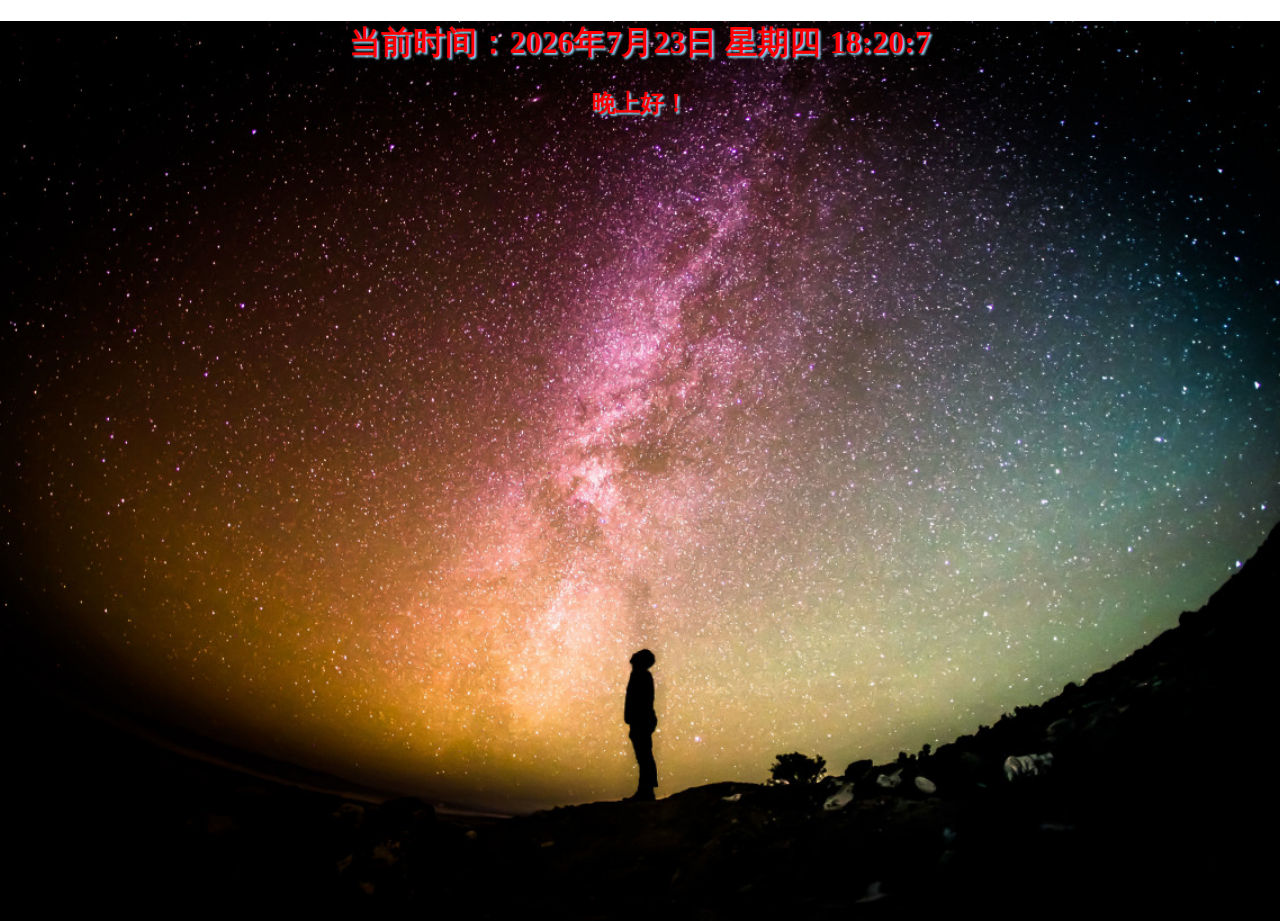
<file: 20240514实时时间显示/index.html>
<!DOCTYPE html>
<html lang="en">
<head>
    <meta charset="UTF-8">
    <meta name="viewport" content="width=device-width, initial-scale=1.0">
    <title>Document</title>
    <style>     
        body, html {
            margin: 0;
            padding: 0;
            height: 100%;
            color:red;
            text-align: center;
            text-shadow: 2px 2px 2px skyblue;
        }
        .background {
            /* 设置背景图片 */
            background-image: url('morning.jpg');
            /* 让背景图片覆盖整个页面 */
            width:100%;
            height: 100%;
            background-position: center;
            background-repeat: no-repeat;
            background-size: cover;
        }

    </style>
</head>
<body>
   <div class="background">

    <h1 id="time"></h1>
   
    <h2>
        <script>
        var now = new Date();
        var hours = now.getHours();
        var hellowString;
        if(hours>=6 && hours<=12)
            hellowString='早上好！';
        else if(hours>=13 && hours<=17)
            hellowString='下午好！';
        else if((hours>=18 && hours<=24)||(hours>=1 && hours<=5))
            hellowString='晚上好！';
        document.write(hellowString);
        </script>
    </h2>
    
       
    
    <script>
        function displayBackground() {
            var currentHour = new Date().getHours();
            var backgroundDiv = document.querySelector('.background');
            
            if (currentHour >= 6 && currentHour < 12) {
                // 早上
                backgroundDiv.style.backgroundImage = "url('morning.jpg')";
            } else if (currentHour >= 12 && currentHour < 18) {
                // 下午
                backgroundDiv.style.backgroundImage = "url('afternoon.jpg')";
            } else {
                // 晚上
                backgroundDiv.style.backgroundImage = "url('evening.jpg')";
            }
        }

        // 当页面加载时调用函数
        window.onload = displayBackground;
    </script>
    
    <script>
         function displayTime() {
            var now = new Date();
            var year = now.getFullYear();
            var month = now.getMonth() + 1;
            var date = now.getDate();
            var day = now.getDay();
            var hours = now.getHours();
            var minutes = now.getMinutes();
            var seconds = now.getSeconds();
            
            var weekdays = ['星期日', '星期一', '星期二', '星期三', '星期四', '星期五', '星期六'];
            var weekday = weekdays[day];
            
            var timeString ='当前时间：'+ year + '年' + month + '月' + date + '日 ' + weekday
             + ' ' + hours + ':' + minutes + ':' + seconds;
            document.getElementById('time').textContent = timeString;
            
            setTimeout(displayTime, 1000);
         }
         displayTime();    
    </script>
            
</div>
</body>
</html>
</file>
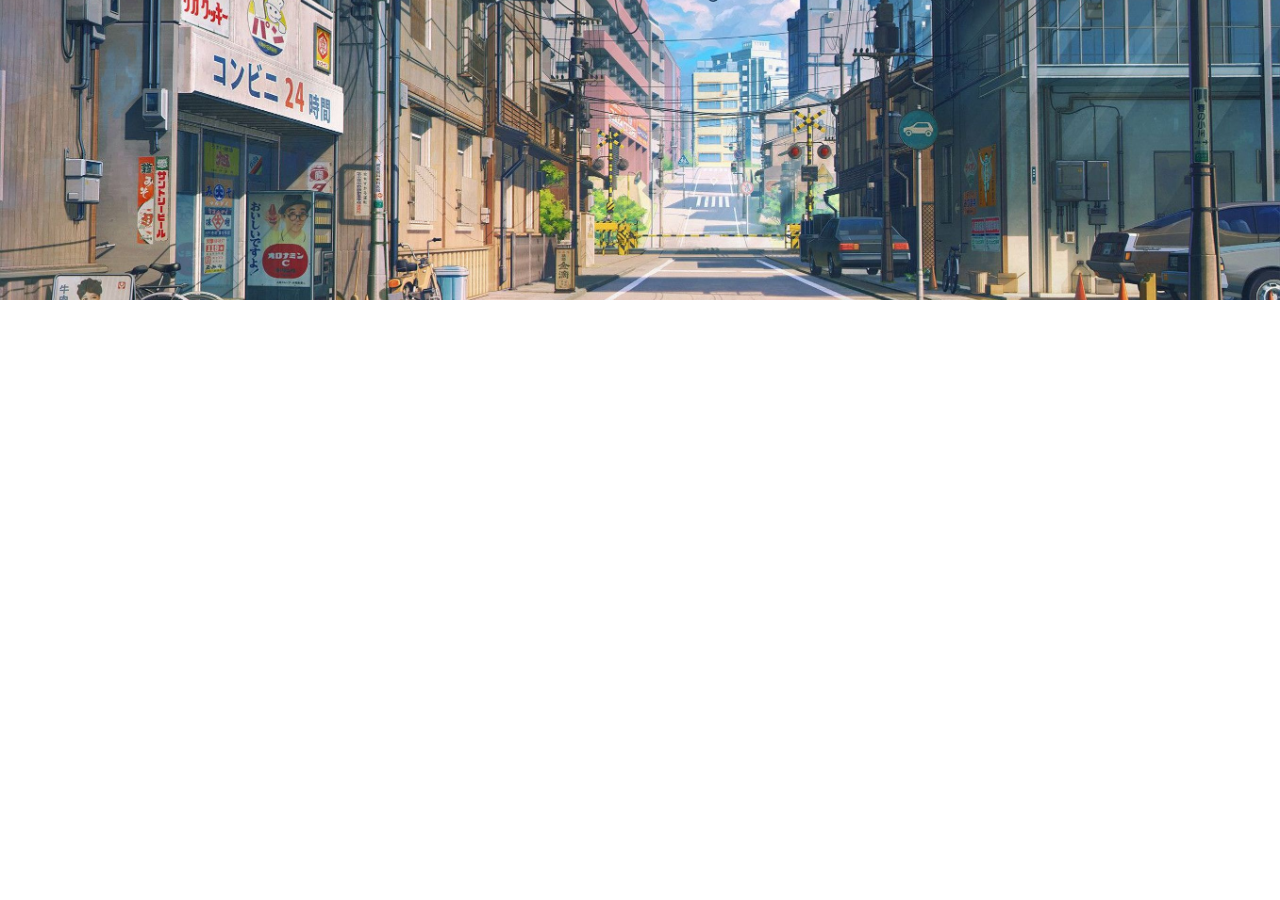
<file: 自动滑动/index.html>
<!DOCTYPE html>
<html lang="en">
<head>
    <meta charset="UTF-8">
    <meta name="viewport" content="width=device-width, initial-scale=1.0">
    <title>无缝循环滚动的照片集</title>
    <link rel="stylesheet" href="styles.css">
</head>
<body>
    <div class="slider">
        <div class="slide track" style="background-image: url('photo1.jpeg');"></div>
        <div class="slide track" style="background-image: url('photo2.jpeg');"></div>
        <div class="slide track" style="background-image: url('photo3.jpeg');"></div>
        <!-- 添加更多照片 -->
    </div>
    <script src="script.js"></script>
</body>
</html>
</file>
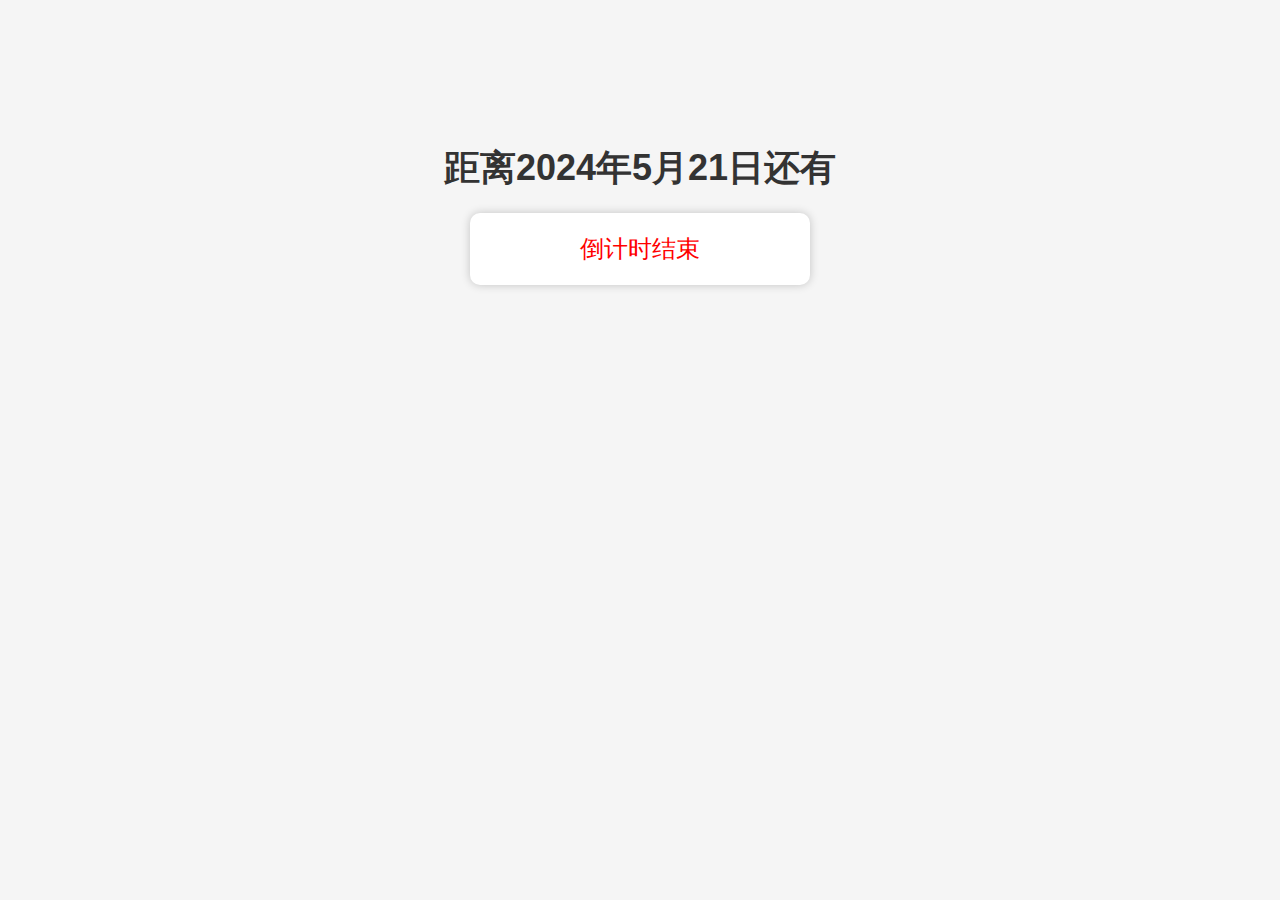
<file: 20240514倒计时.html>
<!DOCTYPE html>
<html lang="en">
<head>
    <meta charset="UTF-8">
    <meta name="viewport" content="width=device-width, initial-scale=1.0">
    <title>Document</title>
    <style>
        body {
            font-family: Arial, sans-serif;
            text-align: center;
            margin-top: 100px;
            color: #333;
            background-color: #f5f5f5;
            padding: 20px;
        }
        h1 {
            font-size: 36px;
            margin-bottom: 20px;
        }
        #countdown {
            font-size: 24px;
            margin-bottom: 40px;
            color: #ff0000;
            background-color: #fff;
            padding: 20px;
            border-radius: 10px;
            box-shadow: 0 0 10px rgba(0, 0, 0, 0.2);
            width: 300px;
            margin: 0 auto;
        }
        @media (max-width: 600px) {
            #countdown {
                width: 90%;
            }
            h1 {
                font-size: 24px;
            }
            #countdown {
                font-size: 18px;
            }
            
        }
    </style>
</head>
<body>
    <!-- 倒计时 -->
    <h1>距离2024年5月21日还有</h1>
    <div id="countdown"></div>
    <script>
        // 获取倒计时容器
        var countdown = document.getElementById('countdown');
        // 设置倒计时时间
        var countdownDate = new Date('2024-05-21 00:00:00').getTime();
        // 更新倒计时
        function updateCountdown() {
            // 获取当前时间
            var now = new Date().getTime();
            // 计算剩余时间
            var timeLeft = countdownDate - now;
            // 计算剩余的天数、小时数、分钟数和秒数
            var days = Math.floor(timeLeft / (1000 * 60 * 60 * 24));
            var hours = Math.floor((timeLeft % (1000 * 60 * 60 * 24)) / (1000 * 60 * 60));
            var minutes = Math.floor((timeLeft % (1000 * 60 * 60)) / (1000 * 60));
            var seconds = Math.floor((timeLeft % (1000 * 60)) / 1000);
            // 更新倒计时容器
            countdown.innerHTML = days + '天 ' + hours + '小时 ' + minutes + '分钟 ' + seconds + '秒';
            
            // 如果倒计时结束，则显示提示信息
            if (timeLeft < 0) {
                countdown.innerHTML = '倒计时结束';
                clearInterval(interval);

            }

        }
        
        // 每秒更新倒计时
        var interval = setInterval(updateCountdown, 1000);
        
        // 页面加载时立即更新倒计时
        updateCountdown();

    </script>

</body>
</html>
</file>
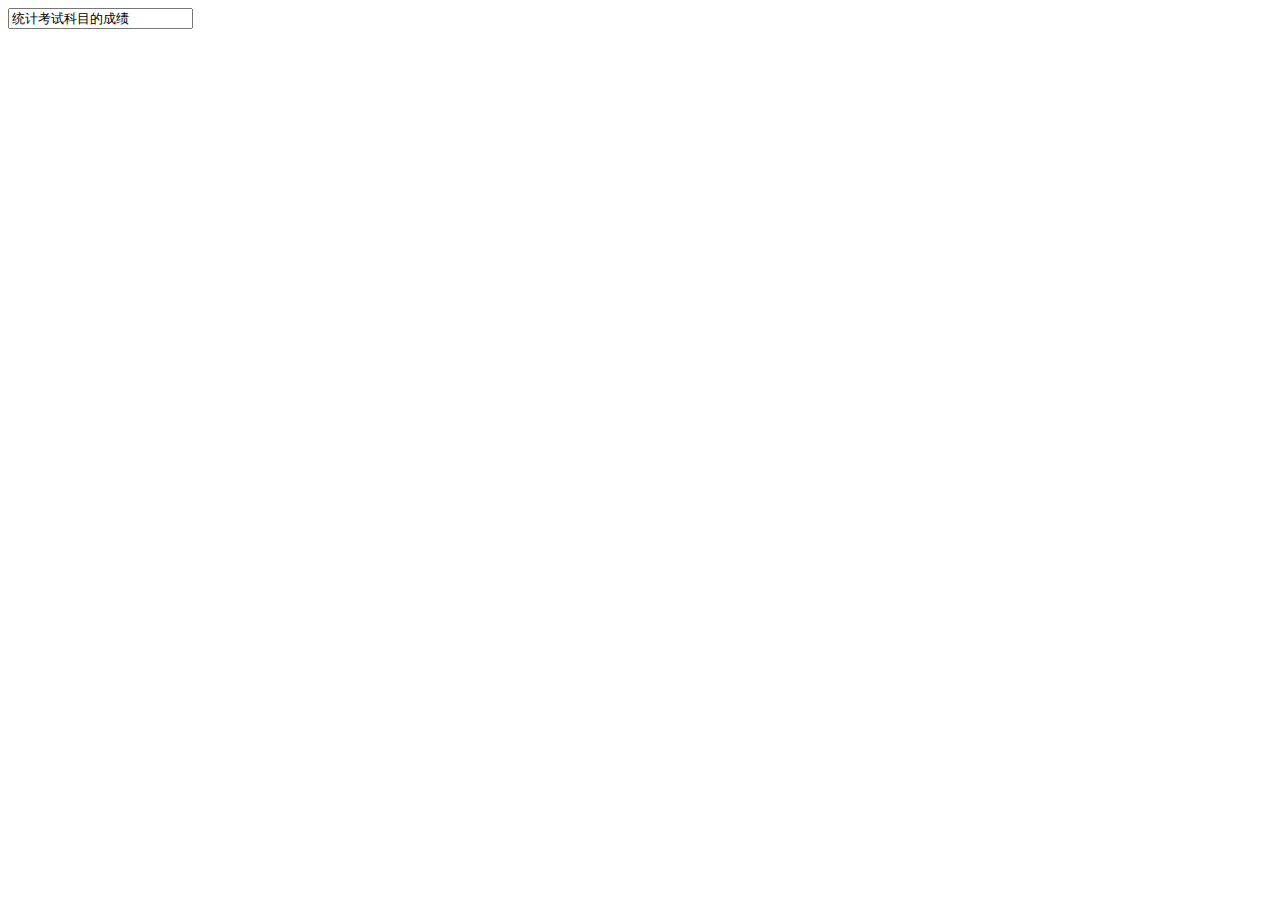
<file: test0405.html>
<!DOCTYPE html>
<html lang="en">
<head>
 <meta charset="UTF-8"> 
 <meta name="viewport" content="width=device-width, initial-scale=1.0">
<title>Document</title>
 <script type="text/javascript">
 function countScope() {
 let SumSubject = parseInt(prompt("请输入考试科目的数量："));
 if (isNaN(SumSubject)){
 alert("输入的不是数字");
return;
}
let sumScope =0;
for (let i=1;i<=SumSubject;i++){
 let scope=parseInt(prompt("请输入第"+i+"个科考试的成绩："));
 if (isNaN(scope)){
alert("输入的不是数字");
return;
 }
 else{
 sumScope+=scope;
 }
 
 }
document.write("总成绩为"+sumScope);
alert("总成绩为"+sumScope);
}
 </script>
</head>
<body>
 <input type="btn" type="button" name="" value="统计考试科目的成绩" onclick="countScope()">
</body>
</html>
</file>
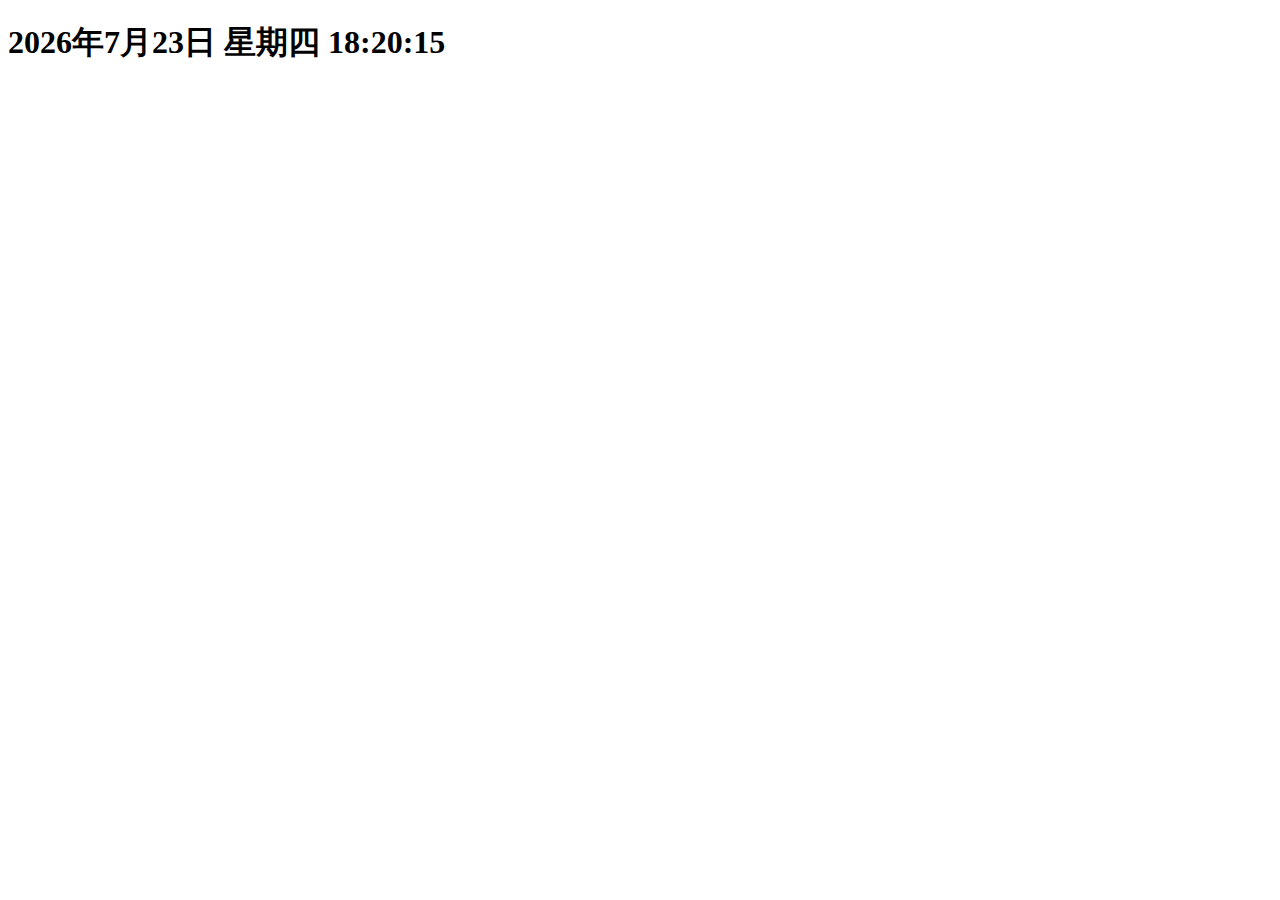
<file: test20240409.html>
<!DOCTYPE html>
<html lang="en">
<head>
    <meta charset="UTF-8">
    <meta name="viewport" content="width=device-width, initial-scale=1.0">
    <title>Document</title>
</head>
<body>
    <!-- 动态显示当前时间，包括年月日星期几，时分秒。 -->
    <h1 id="time"></h1>
    <script>
        function displayTime() {
            var now = new Date();
            var year = now.getFullYear();
            var month = now.getMonth() + 1;
            var date = now.getDate();
            var day = now.getDay();
            var hours = now.getHours();
            var minutes = now.getMinutes();
            var seconds = now.getSeconds();
            
            var weekdays = ['星期日', '星期一', '星期二', '星期三', '星期四', '星期五', '星期六'];
            var weekday = weekdays[day];
            
            var timeString = year + '年' + month + '月' + date + '日 ' + weekday
             + ' ' + hours + ':' + minutes + ':' + seconds;
            document.getElementById('time').textContent = timeString;
            
            setTimeout(displayTime, 1000);
        }
        displayTime();
    </script>
    
</body>
</html>
</file>
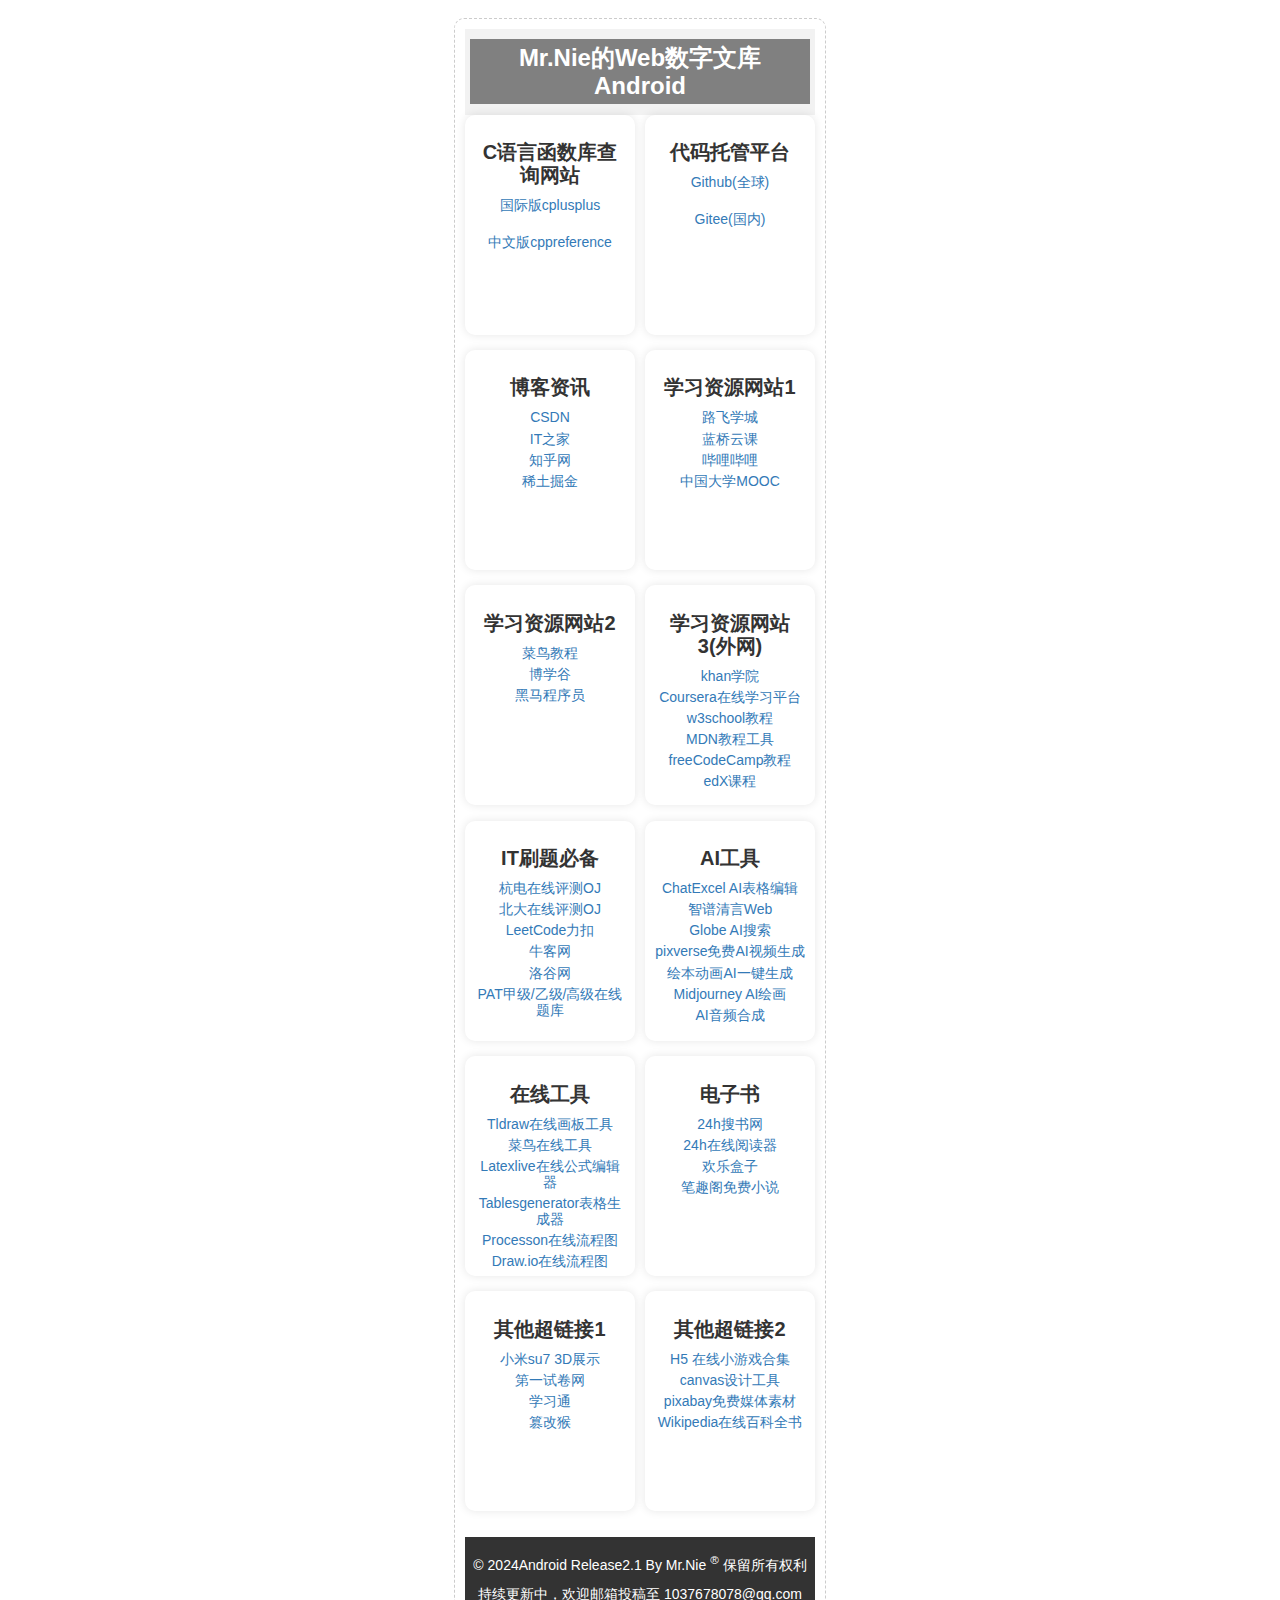
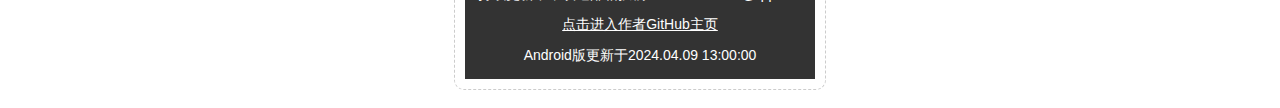
<file: Web数字文库Android Beta2_1.html>
<!DOCTYPE html>
<html>
<head>
	<title>Mr.Nie的Web数字文库</title>
	<meta charset="UTF-8">
	<meta name="viewport" content="width=device-width, initial-scale=1.0">
	<style>
		body {
			font-family: Arial, sans-serif;
			font-size: 14px;
			line-height: 1.15;
			padding: 10px;
		}

		.header {
			background-color: #f2f2f2;
			padding: 10px 5px;
			text-align: center;
			width:350px;
		}

		h1 {
			text-align: center;
			color: white;
			font-size: 24px;
			padding:5px;
			margin: 0;
			background-color: grey;
		}

		.container {
			display: flex;
			flex-wrap: wrap;
			justify-content: space-between;
			margin: 0 auto;
			width: 350px;
			height:1650px;
			padding: 10px;
			border:1px dashed #ccc;
			border-radius: 10px;
		}

		.block {
			background-color: #fff;
			border-radius: 10px;
			box-shadow: 0 0 10px rgba(0, 0, 0, 0.1);
			margin-bottom: 15px;
			padding: 10px;
			text-align: center;
			height:200px;
			width:150px;
		}

		.block h2 {
			color: #333;
			font-size: 20px;
			font-weight: bold;
			margin-bottom: 10px;
		}

		.block ul {
			list-style: none;
			margin: 0;
			padding: 0;
		}

		.block li {
			margin-bottom: 5px;
		}

		.block a {
			color: #337ab7;
			font-size: 14px;
			text-decoration: none;
		}

		.block a:hover {
			color: #23527c;
			font-size:18px;
		}

		.footer {
			background-color: #333;
			color: #fff;
			padding: 2px;
			text-align: center;
			margin-top:10px;
			width:350px; 
		}
		.footer a{
			color:white;
			
		}
		.block:hover{
			transform: scale(1.15,1.15);
		}

		a:hover{
			text-shadow: 1px 1px 1px black;
			border:1px solid red;
			border-radius: 5px;
			padding:1px;
		}
		.n{
			border:none;
		}
	
	</style>
</head>
<body>
	
	<div class="container">

		<div class="header">
		<h1>Mr.Nie的Web数字文库Android</h1>
	</div>

		<div class="block">
		<h2>C语言函数库查询网站</h2>
		<ul>
			<li><a href="https://www.cplusplus.com" target="_blank">国际版cplusplus</a></li>
			<br>
			<li><a href="https://zh.cppreference.com" target="_blank">中文版cppreference</a></li>
		</ul>
	</div>
	
	<div class="block">
		<h2>代码托管平台</h2>
		<ul>
			<li><a href="https://github.com/" target="_blank">Github(全球)</a></li>
			<br>
			<li><a href="https://gitee.com/" target="_blank">Gitee(国内)</a></li>
		
		</ul>
	</div>

	<div class="block">
		<h2>博客资讯</h2>
		<ul>
			<li><a href="https://www.csdn.net/" target="_blank">CSDN</a></li>
			<li><a href="https://www.ithome.com" target="_blank">IT之家</a></li>
			<li><a href="https://www.zhihu.com" target="_blank">知乎网</a></li>
			<li><a href="https://juejin.cn/" target="_blank">稀土掘金</a></li
		</ul>
	</div>

	<div class="block">
		<h2>学习资源网站1</h2>
		<ul>
			<li><a href="https://www.luffycity.com/" target="_blank">路飞学城</a></li>
			<li><a href="https://www.lanqiao.cn/" target="_blank">蓝桥云课</a></li>
			<li><a href="https://www.bilibili.com" target="_blank">哔哩哔哩</a></li>
			<li><a href="https://www.icourse163.org/" target="_blank">中国大学MOOC</a></li>
			
		</ul>
	</div>

	<div class="block">
		<h2>学习资源网站2</h2>
			<ul>
				<li><a href="https://www.runoob.com" target="_blank">菜鸟教程</a></li>
				<li><a href="https://www.boxuegu.com" target="_blank">博学谷</a></li>
				<li><a href="https://www.itheima.com" target="_blank">黑马程序员</a></li>
			</ul>
		</div>

	<div class="block">
		<h2>学习资源网站3(外网)</h2>
			<ul>
				<li><a href="https://www.khanacademy.org/" target="_blank">khan学院</a></li>
				<li><a href="https://www.coursera.org" target="_blank">Coursera在线学习平台</a></li>
				<li><a href="https://www.w3school.com.cn/h.asp" target="_blank">w3school教程</a></li>
				<li><a href="https://developer.mozilla.org/zh-CN" target="_blank">MDN教程工具</a></li>
				<li><a href="https://www.freecodecamp.org" target="_blank">freeCodeCamp教程</a></li>
				<li><a href="https://www.edx.org" target="_blank">edX课程</a></li>
			</ul>
		</div>

	<div class="block">
		<h2>IT刷题必备</h2>
			<ul>
			<li><a href="https://acm.hdu.edu.cn/" target="_blank">杭电在线评测OJ</a></li>
			<li><a href="http://poj.org/" target="_blank">北大在线评测OJ</a></li>
			<li><a href="https://leetcode.cn/problemset/" target="_blank">LeetCode力扣</a></li>
			<li><a href="https://www.nowcoder.com/" target="_blank">牛客网</a></li>
			<li><a href="https://www.luogu.com.cn/" target="_blank">洛谷网</a></li>
			<li><a href="https://www.patest.cn/" target="_blank">PAT甲级/乙级/高级在线题库</a></li>
		</ul>
	</div>

	<div class="block">
				<h2>AI工具</h2>
				<ul>
					<li><a href="https://chatexcel.com/" target="_blank">ChatExcel AI表格编辑</a></li>
					<li><a href="https://www.ChatGLM.cn" target="_blank">智谱清言Web</a></li>
					<li><a href="https://explorer.globe.engineer/" target="_blank">Globe AI搜索</a></li>
					<li><a href="https://app.pixverse.ai" target="_blank">pixverse免费AI视频生成</a></li>
					<li><a href="https://chapta.com/" target="_blank">绘本动画AI一键生成</a></li>
					<li><a href="https://www.midjourney.com/" target="_blank">Midjourney AI绘画</a></li>
					<li><a href="https://www.suno.ai" target="_blank">AI音频合成</a></li>
				</ul>
			</div>

	<div class="block">
		<h2>在线工具</h2>
		<ul>
			<li><a href="https://www.tldraw.com/" target="_blank">Tldraw在线画板工具</a></li>
			<li><a href="https://www.jyshare.com/compile/12/" target="_blank">菜鸟在线工具</a></li>
			<li><a href="https://www.latexlive.com/" target="_blank">Latexlive在线公式编辑器</a></li>
			<li><a href="https://www.tablesgenerator.com/" target="_blank">Tablesgenerator表格生成器</a></li>
			<li><a href="https://www.processon.com/" target="_blank">Processon在线流程图</a></li>
			<li><a href="https://www.draw.io/" target="_blank">Draw.io在线流程图</a></li>
		</ul>
	</div>

	<div class="block">
		<h2>电子书</h2>
		<ul>
			<li><a href="https://24hbook.com/" target="_blank">24h搜书网</a></li>
			<li><a href="https://lib.24hbook.com/" target="_blank">24h在线阅读器</a></li>
			<li><a href="https://search.hlbox.top" target="_blank">欢乐盒子</a></li>
			<li><a href="https://www.bq90.cc/" target="_blank">笔趣阁免费小说</a></li>
		</ul>
	</div>

	<div class="block">
		<h2>其他超链接1</h2>
		<ul>
			<li><a href="https://gamemcu.com/su7/" target="_blank">小米su7 3D展示</a></li>
			<li><a href="https://www.shijuan1.com" target="_blank">第一试卷网</a></li>
			<li><a href="https://www.chaoxing.com" target="_blank">学习通</a></li>
			<li><a href="https://www.tampermonkey.net/index.php" target="_blank">篡改猴</a></li>
		</ul>
	</div>

	<div class="block">
		<h2>其他超链接2</h2>
		<ul>
			<li><a href="https://game.ur1.fun/" target="_blank">H5 在线小游戏合集</a></li>
			<li><a href="https://www.canva.com" target="_blank">canvas设计工具</a></li>
			<li><a href="https://pixabay.com" target="_blank">pixabay免费媒体素材</a></li>
			<li><a href="https://www.wikipedia.org" target="_blank">Wikipedia在线百科全书</a></li>
		</ul>
	</div>

		<div class="footer">
			<p>&copy; 2024Android Release2.1 By Mr.Nie <sup>&reg;</sup> 保留所有权利</p>
		<p>持续更新中，欢迎邮箱投稿至 <a> 1037678078@qq.com </a></p>
		<p><a class="github" href="https://www.github.com/nyx-1037" target="_blank" >点击进入作者GitHub主页</a></p>
		<p>Android版更新于2024.04.09 13:00:00</p>
		</div>
		
	</div>
	<script>
		var aa=document.getElementsByClassName("block");
		 function fa1(){
		this.style.backgroundColor = 'skyblue';
		this.style.fontSize ='16px';
		this.style.lineHeight ='1.10';
		this.style.transition = '1s';
	}
		function fa2(){
		this.style.backgroundColor = 'white';
		this.style.fontSize ='16px';
		this.style.transition = '1s';
	}
	for(var i=0;i<aa.length;i++){
		aa[i].onmouseover=fa1;
		aa[i].onmouseout=fa2;
	}
	
	</script>
</body>
</html>
</file>
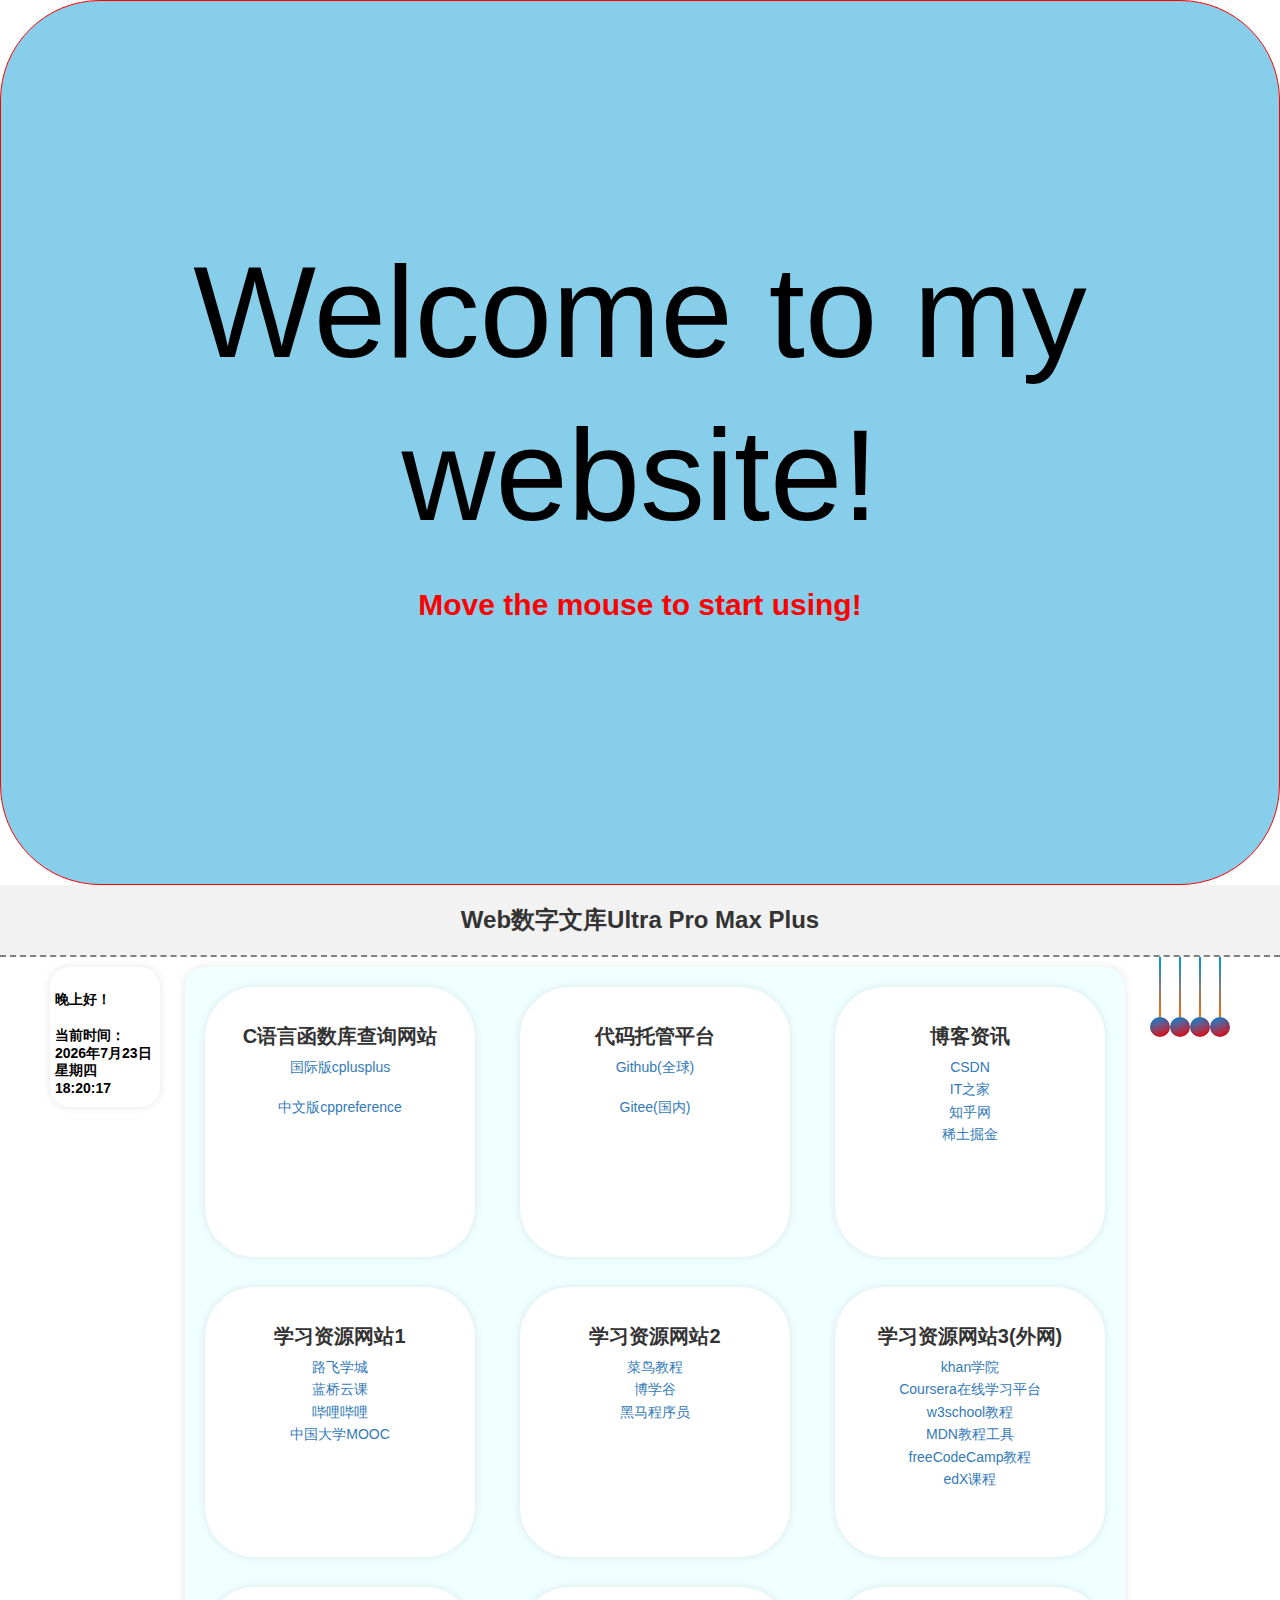
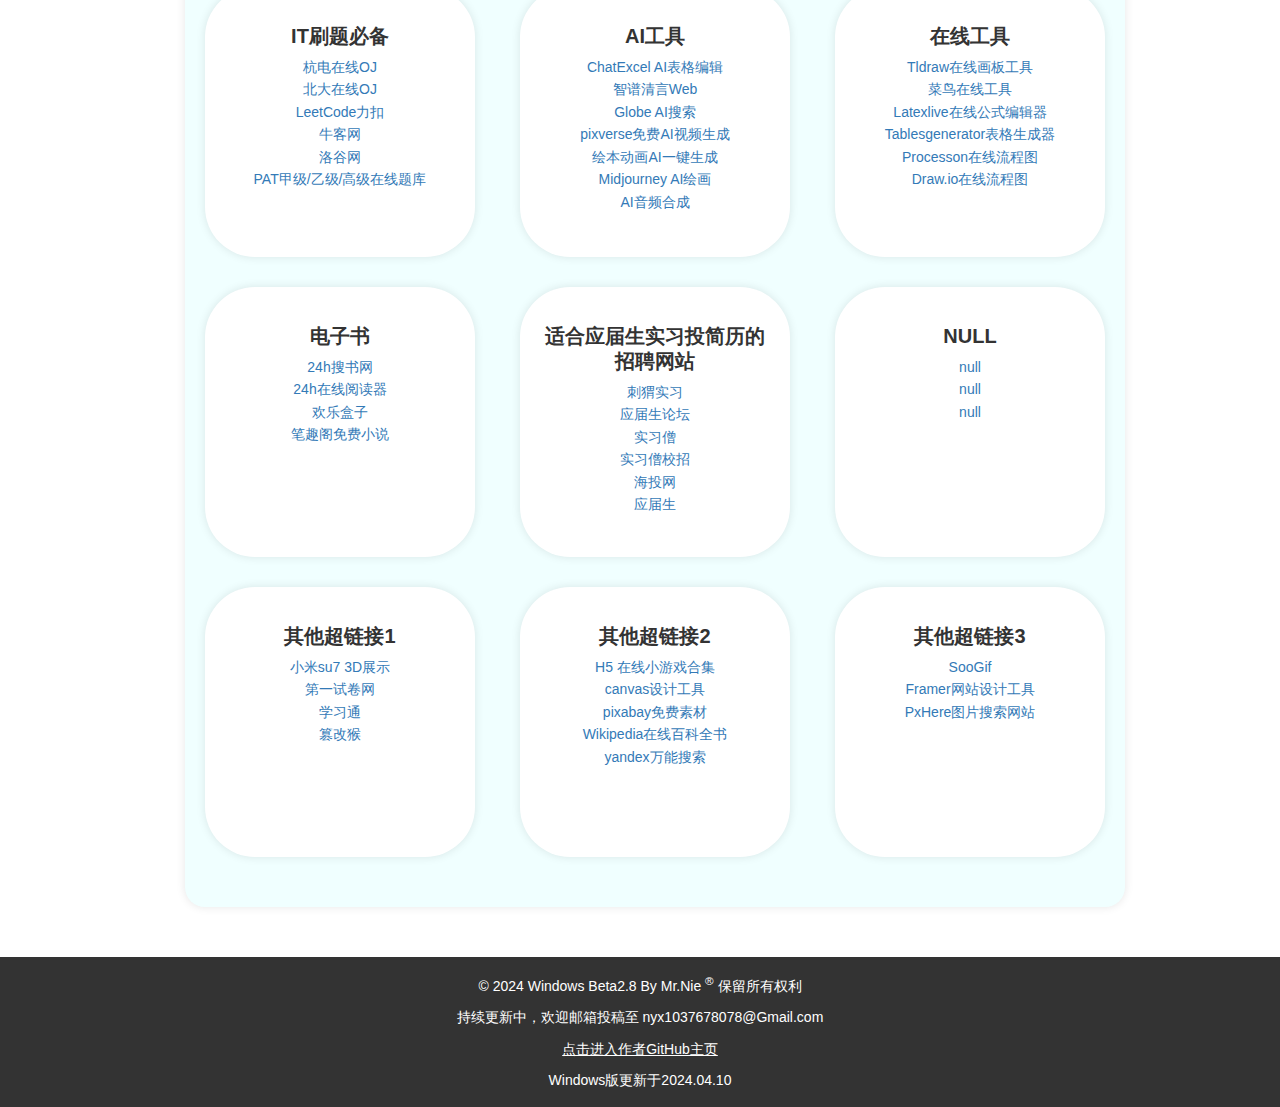
<file: Web数字文库pad1_0.html>
<!DOCTYPE html>
<html>
<head>
	<title>Mr.Nie的Web数字文库</title>
	<meta charset="UTF-8">
	<meta name="viewport" content="width=device-width, initial-scale=1.0">
	<link rel="stylesheet" href="style.css">
	<style>
		.app{
			float:right;
			margin-right:50px;
			background-color: #ffffff;
			position: relative;
			display: flex;
			justify-content: center;
			align-items: center;
		}
		.niudunbai59{
			width: 80px;
			height: 80px;
			position: relative;
			display: flex;
			justify-content: center;
			align-items: center;
		}
		.niudunbai-dot-59{
			width: 20px;
			height: 100%;
			display: flex;
			justify-content: center;
			align-items: flex-end;
			transform-origin: center top;
		}
		.niudunbai-dot-59:before{
			content: '';
			width: 20px;
			height: 20px;
			position: relative;
			border-radius: 50%;
			background-color: #0093E9;
			background-image: linear-gradient(160deg, #0093E9 0%, #ff0000 100%);
			box-shadow: inset 0 0 4px rgba(0,0,0,0.2);
		}
		.niudunbai-dot-59:after{
			content: '';
			width: 2px;
			height: 60px;
			position: absolute;
			top: 0;
			background-color: #0093E9;
			background-image: linear-gradient(160deg, #0093E9 0%, #ff6a00 100%);
		}
		.niudunbai-dot-59:first-child{
			animation: eff59 1.618s infinite;
		}
		.niudunbai-dot-59:last-child{
			animation: eff592 1.618s infinite;
		}
		@keyframes eff59{
			0% {
			transform: rotate(0deg);
			animation-timing-function: ease-out;
			}
		
			25% {
			transform: rotate(70deg);
			animation-timing-function: ease-in;
			}
		
			50% {
			transform: rotate(0deg);
			animation-timing-function: linear;
			}
		}
		@keyframes eff592{
			0% {
			transform: rotate(0deg);
			animation-timing-function: linear;
			}
		
			50% {
			transform: rotate(0deg);
			animation-timing-function: ease-out;
			}
		
			75% {
			transform: rotate(-70deg);
			animation-timing-function: ease-in;
			}
		}
		.app:hover{
			transform: scale(1.15,1.15);
			border: 1px dashed red;
			border-radius: 5px;
		}
	</style>
	<style>
		body {
			font-family: Arial, sans-serif;
			font-size: 14px;
			line-height: 1.25;
			margin: 0;
			padding: 0;
		}

		header {
			background-color: #f2f2f2;
			padding: 20px;
			text-align: center;
			border-bottom: 2px dashed grey;
			
		}

		h1 {
			color: #333;
			font-size: 24px;
			margin: 0;
		}

		.container {
			display: flex;
			flex-wrap: wrap;
			justify-content: space-between;
			margin: 0 auto;
			width: 900px;
			height:1500px;
			padding: 20px;
			margin-top: 10px;
			border-radius: 20px;
			box-shadow: 0 0 10px rgba(0, 0, 0, 0.1);
			background-color:azure;
		}
		.leftBox{
			width:100px;
			height:130px;
			float: left;
			padding: 5px;
			margin-top:10px;
			margin-left:50px;
			box-shadow: 0 0 10px rgba(0, 0, 0, 0.1);
			border-radius: 20px;
		}
		.leftBox:hover{
			transform: scale(1.15,1.15);
			border:1px dashed red;
			
		}
		.block {
			background-color: #fff;
			border-radius: 50px;
			box-shadow: 0 0 10px rgba(0, 0, 0, 0.1);
			margin-bottom: 20px;
			padding: 20px;
			text-align: center;
			height:230px;
			width:230px;
		}

		.block h2 {
			color: #333;
			font-size: 20px;
			font-weight: bold;
			margin-bottom: 10px;
		}

		.block ul {
			list-style: none;
			margin: 0;
			padding: 0;
		}

		.block li {
			margin-bottom: 5px;
		}

		.block a {
			color: #337ab7;
			font-size: 14px;
			text-decoration: none;
		}

		.block a:hover {
			color: #23527c;
			font-size:18px;
			
		}

		footer {
			background-color: #333;
			color: #fff;
			padding: 3px;
			text-align: center;
			margin-top:50px;
		}
		.block:hover{
			transform: scale(1.45,1.45);
			border-radius: 50%;
			border:1px dashed red;
		}
		.container:hover{
			transform: scale(1.005,1.005);
			border-radius: 30px;
			border:1px dashed red;
		}
		a:hover{
			text-shadow: 1px 1px 1px purple;
			border:1px dashed red;
			border-radius: 10px;
			padding:3px;
		}
		.n{
			border:none;
		}
		.github{
			color:white;
			border:none
		}
		.showBox{
			padding:18% 0px;
			margin: auto;
			text-align: center;
			font-size: 130px;
			border-radius: 100px;
			border:1px solid red;
			background-color: skyblue;
		}
		.showBox p{
			font-size: 30px;
			color:red;
			font-weight: bold;
		}
	</style>
	
</head>
<body><div class="showBox">
		Welcome to my website!
		<p>Move the mouse to start using!</p>
	</div>
	<header>
		<h1>Web数字文库Ultra Pro Max Plus</h1>	
	</header>
    
	

	<script>
		var startShow=document.getElementsByClassName('showBox');
		startShow[0].onmouseover=function(){
            this.style.backgroundColor = '#f2f2f2';
			this.style.color = '#f2f2f2';
			this.style.padding = '1px';
			this.style.borderRadius = '50px';
            this.style.fontSize ='5px';
			this.style.border = '1px dashed #f2f2f2';
            this.style.transition = '6.618s';
			this.innerHTML='Loading......';
			this.style.borderRadius ='1px';
        }
        	
	</script>
	<div class="leftBox">
		<h4>
			<script>
			var now = new Date();
			var hours = now.getHours();
			var hellowString;
			if(hours>=6 && hours<=12)
				hellowString='早上好！';
			else if(hours>=13 && hours<=17)
				hellowString='下午好！';
			else if((hours>=18 && hours<=24)||(hours>=1 && hours<=5))
				hellowString='晚上好！';
			document.write(hellowString);
		</script>
		</h4>
		<h4 id="time"></h4>
	</div>
	

	<script>
        function displayTime() {
            var now = new Date();
            var year = now.getFullYear();
            var month = now.getMonth() + 1;
            var date = now.getDate();
            var day = now.getDay();
            var hours = now.getHours();
            var minutes = now.getMinutes();
            var seconds = now.getSeconds();
            
            var weekdays = ['星期日', '星期一', '星期二', '星期三', '星期四', '星期五', '星期六'];
            var weekday = weekdays[day];
            
			var zeroString1,zeroString2,zeroString3;
			if(hours<10)
				zeroString1='0';
			else
				zeroString1='';

			if(minutes<10)
				zeroString2='0';
			else
				zeroString2='';

			if(seconds<10)
				zeroString3='0';
			else
				zeroString3='';


            var timeString = '当前时间：\n'+ year + '年' + month + '月' + date + '日 ' + weekday
             + ' ' + zeroString1 + hours + ':' + zeroString2 + minutes + ':' + zeroString3 + seconds;
            document.getElementById('time').innerHTML = timeString;
			xtContent = timeString;
            
            setTimeout(displayTime, 1000);
        }
        
        displayTime();
    </script>
		<div class="app">
			<div class="niudunbai59">
			  <div class="niudunbai-dot-59"></div>
			  <div class="niudunbai-dot-59"></div>
			  <div class="niudunbai-dot-59"></div>
			  <div class="niudunbai-dot-59"></div>
			</div>
		  </div>

	<div class="container">
		<div class="block">
			<h2>C语言函数库查询网站</h2>
			<ul>
				<li><a href="https://www.cplusplus.com" target="_blank" title="（英文版）可以查询C/C++的各种库函数的网站">国际版cplusplus</a></li>
				<br>
				<li><a href="https://zh.cppreference.com" target="_blank" title="（中文版）可以查询C/C++的各种库函数的网站">中文版cppreference</a></li>
			</ul>
		</div>
		
		<div class="block">
			<h2>代码托管平台</h2>
			<ul>
				<li><a href="https://github.com/" target="_blank" title="世界上最好玩的网站">Github(全球)</a></li>
				<br>
				<li><a href="https://gitee.com/" target="_blank" title="不会翻墙的人才会用的网站">Gitee(国内)</a></li>
			
			</ul>
		</div>

		<div class="block">
			<h2>博客资讯</h2>
			<ul>
				<li><a href="https://www.csdn.net/" target="_blank" title="CV程序员专用博客">CSDN</a></li>
				<li><a href="https://www.ithome.com" target="_blank" title="适合闲得无聊时看的IT资讯 广告泛滥">IT之家</a></li>
				<li><a href="https://www.zhihu.com" target="_blank" title="啥都可以问">知乎网</a></li>
				<li><a href="https://juejin.cn/" target="_blank" title="比CSDN更高级">稀土掘金</a></li
			</ul>
		</div>

		<div class="block">
			<h2>学习资源网站1</h2>
			<ul>
				<li><a href="https://www.luffycity.com/" target="_blank" title="都是一些引流课">路飞学城</a></li>
				<li><a href="https://www.lanqiao.cn/" target="_blank" title="听不懂一点也打不过一点">蓝桥云课</a></li>
				<li><a href="https://www.bilibili.com" target="_blank" title="哔哩哔哩大学">哔哩哔哩</a></li>
				<li><a href="https://www.icourse163.org/" target="_blank" title="国家提供的精品免费公开课">中国大学MOOC</a></li>
				
			</ul>
		</div>

		<div class="block">
			<h2>学习资源网站2</h2>
				<ul>
					<li><a href="https://www.runoob.com" target="_blank" title="越菜越爱学">菜鸟教程</a></li>
					<li><a href="https://www.boxuegu.com" target="_blank" title="用的人都博学多才">博学谷</a></li>
					<li><a href="https://www.itheima.com" target="_blank" title="一个想改变中国IT教育的卖课机构">黑马程序员</a></li>
				</ul>
			</div>

		<div class="block">
			<h2>学习资源网站3(外网)</h2>
				<ul>
					<li><a href="https://www.khanacademy.org/" target="_blank" title="免费但全是英文看不懂">khan学院</a></li>
					<li><a href="https://www.coursera.org" target="_blank" title="和楼上一样看不懂但免费">Coursera在线学习平台</a></li>
					<li><a href="https://www.w3school.com.cn/h.asp" target="_blank" title="用来学Web前端挺好的">w3school教程</a></li>
					<li><a href="https://developer.mozilla.org/zh-CN" target="_blank" title="国外很好的一个学习资源网站">MDN教程工具</a></li>
					<li><a href="https://www.freecodecamp.org" target="_blank" title="免费学IT的一个非盈利机构">freeCodeCamp教程</a></li>
					<li><a href="https://www.edx.org" target="_blank" title="挺好的 但全是英文">edX课程</a></li>
				</ul>
			</div>

		<div class="block">
			<h2>IT刷题必备</h2>
				<ul>
				<li><a href="https://acm.hdu.edu.cn/" target="_blank" title="杭州电子科技大学在线评测OJ">杭电在线OJ</a></li>
				<li><a href="http://poj.org/" target="_blank" title="北京大学在线评测OJ">北大在线OJ</a></li>
				<li><a href="https://leetcode.cn/problemset/" target="_blank" title="全球最知名的刷题网站，就是有亿点难">LeetCode力扣</a></li>
				<li><a href="https://www.nowcoder.com/" target="_blank" title="国内好用的刷题网站">牛客网</a></li>
				<li><a href="https://www.luogu.com.cn/" target="_blank" title="美丽国知名刷题网站">洛谷网</a></li>
				<li><a href="https://www.patest.cn/" target="_blank" title="很重要的IT水平测试网站">PAT甲级/乙级/高级在线题库</a></li>
			</ul>
		</div>

		<div class="block">
					<h2>AI工具</h2>
					<ul>
						<li><a href="https://chatexcel.com/" target="_blank" title="北京大学研发的AI制作表格">ChatExcel AI表格编辑</a></li>
						<li><a href="https://www.ChatGLM.cn" target="_blank" title="国内好用的很，清华大学主导研发">智谱清言Web</a></li>
						<li><a href="https://explorer.globe.engineer/" target="_blank" title="免费的AI搜索引擎">Globe AI搜索</a></li>
						<li><a href="https://app.pixverse.ai" target="_blank" title="免费合成AI视频">pixverse免费AI视频生成</a></li>
						<li><a href="https://chapta.com/" target="_blank" title="让剧本动起来">绘本动画AI一键生成</a></li>
						<li><a href="https://www.midjourney.com/" target="_blank" title="让AI画起来">Midjourney AI绘画</a></li>
						<li><a href="https://www.suno.ai" target="_blank" title="让AI唱起来">AI音频合成</a></li>
					</ul>
				</div>

		<div class="block">
			<h2>在线工具</h2>
			<ul>
				<li><a href="https://www.tldraw.com/" target="_blank" title="很好用的一个网页小黑板">Tldraw在线画板工具</a></li>
				<li><a href="https://www.jyshare.com/compile/12/" target="_blank" title="越菜越爱用">菜鸟在线工具</a></li>
				<li><a href="https://www.latexlive.com/" target="_blank" title="学高等数学必备神器">Latexlive在线公式编辑器</a></li>
				<li><a href="https://www.tablesgenerator.com/" target="_blank" title="更方便的表格一键生成">Tablesgenerator表格生成器</a></li>
				<li><a href="https://www.processon.com/" target="_blank" title="用来做思维导图很不错">Processon在线流程图</a></li>
				<li><a href="https://www.draw.io/" target="_blank" title="跟楼上一样">Draw.io在线流程图</a></li>
			</ul>
		</div>

		<div class="block">
			<h2>电子书</h2>
			<ul>
				<li><a href="https://24hbook.com/" target="_blank" title="可是它免费诶">24h搜书网</a></li>
				<li><a href="https://lib.24hbook.com/" target="_blank" title="万能的电子书查看器">24h在线阅读器</a></li>
				<li><a href="https://search.hlbox.top" target="_blank" title="因为也免费，所以也很不错">欢乐盒子</a></li>
				<li><a href="https://www.bq90.cc/" target="_blank" title="知名网络小说神器">笔趣阁免费小说</a></li>
			</ul>
		</div>

		<div class="block">
			<h2>适合应届生实习投简历的招聘网站</h2>
			<ul>
				<li><a href="https://www.ciwei.net" target="_blank">刺猬实习</a></li>
				<li><a href="https://bbs.yingjiesheng.com" target="_blank">应届生论坛</a></li>
				<li><a href="https://www.shixiseng.com" target="_blank">实习僧</a></li>
				<li><a href="https://resume.shixiseng.com/xiaozhao" target="_blank">实习僧校招</a></li>
				<li><a href="https://www.haitou.cc/xzrl" target="_blank">海投网</a></li>
				<li><a href="https://www.yingjiesheng.com" target="_blank">应届生</a></li>
				
			</ul>
		</div>

		<div class="block">
			<h2>NULL</h2>
			<ul>
				<li><a href="#">null</a></li>
				<li><a href="#">null</a></li>
				<li><a href="#">null</a></li>
			</ul>
		</div>

		<div class="block">
			<h2>其他超链接1</h2>
			<ul>
				<li><a href="https://gamemcu.com/su7/" target="_blank" title="以最牛逼的视角展示小米su7">小米su7 3D展示</a></li>
				<li><a href="https://www.shijuan1.com" target="_blank" title="能找到各种试卷">第一试卷网</a></li>
				<li><a href="https://www.chaoxing.com" target="_blank" title="当代大学生刷课必备">学习通</a></li>
				<li><a href="https://www.tampermonkey.net/index.php" target="_blank" title="有脚本的啥都能改">篡改猴</a></li>
			</ul>
		</div>

		<div class="block">
			<h2>其他超链接2</h2>
			<ul>
				<li><a href="https://game.ur1.fun/" target="_blank" title="各种好玩的网页小游戏">H5 在线小游戏合集</a></li>
				<li><a href="https://www.canva.com" target="_blank" title="可以用来做PPT">canvas设计工具</a></li>
				<li><a href="https://pixabay.com" target="_blank" title="免费获取各种照片视频素材">pixabay免费素材</a></li>
				<li><a href="https://www.wikipedia.org" target="_blank" title="可以用来查各种百科知识">Wikipedia在线百科全书</a></li>
				<li><a href="https://www.yandex.com" target="_blank" title="俄罗斯最大的搜索引擎">yandex万能搜索</a></li>
			</ul>
			
		</div>



		<div class="block">
			<h2>其他超链接3</h2>
			<ul>
				<li><a href="https://www.soogif.com/" target="_blank" title="一款强大的Gif制作工具">SooGif</a></li>
				<li><a href="https://www.framer.com/" target="_blank" title="Framer网站设计工具">Framer网站设计工具</a></li>
				<li><a href="https://www.pxhere.com/zh/" target="_blank" title="世界著名的免费摄影图库">PxHere图片搜索网站</a></li>
			</ul>
		</div>

	</div>
	<footer>
		<p>&copy; 2024 Windows Beta2.8 By Mr.Nie <sup>&reg;</sup> 保留所有权利</p>
		<p>持续更新中，欢迎邮箱投稿至 <a> nyx1037678078@Gmail.com </a></p>
		<p><a class="github" href="https://www.github.com/nyx-1037" target="_blank" >点击进入作者GitHub主页</a></p>
		<p>Windows版更新于2024.04.10</p>
	</footer>
		<script>
			var aa=document.getElementsByClassName("block");
			 function fa1(){
            this.style.backgroundColor = 'skyblue';
            this.style.fontSize ='20px';
			this.style.lineHeight ='1.15';
            this.style.transition = '0.818s';
        }
        	function fa2(){
            this.style.backgroundColor = 'white';
            this.style.fontSize ='16px';
            this.style.transition = '0.28s';
        }
		for(var i=0;i<aa.length;i++){
			aa[i].onmouseover=fa1;
			aa[i].onmouseout=fa2;
		}
		
		</script>

</body>
</html>
</file>
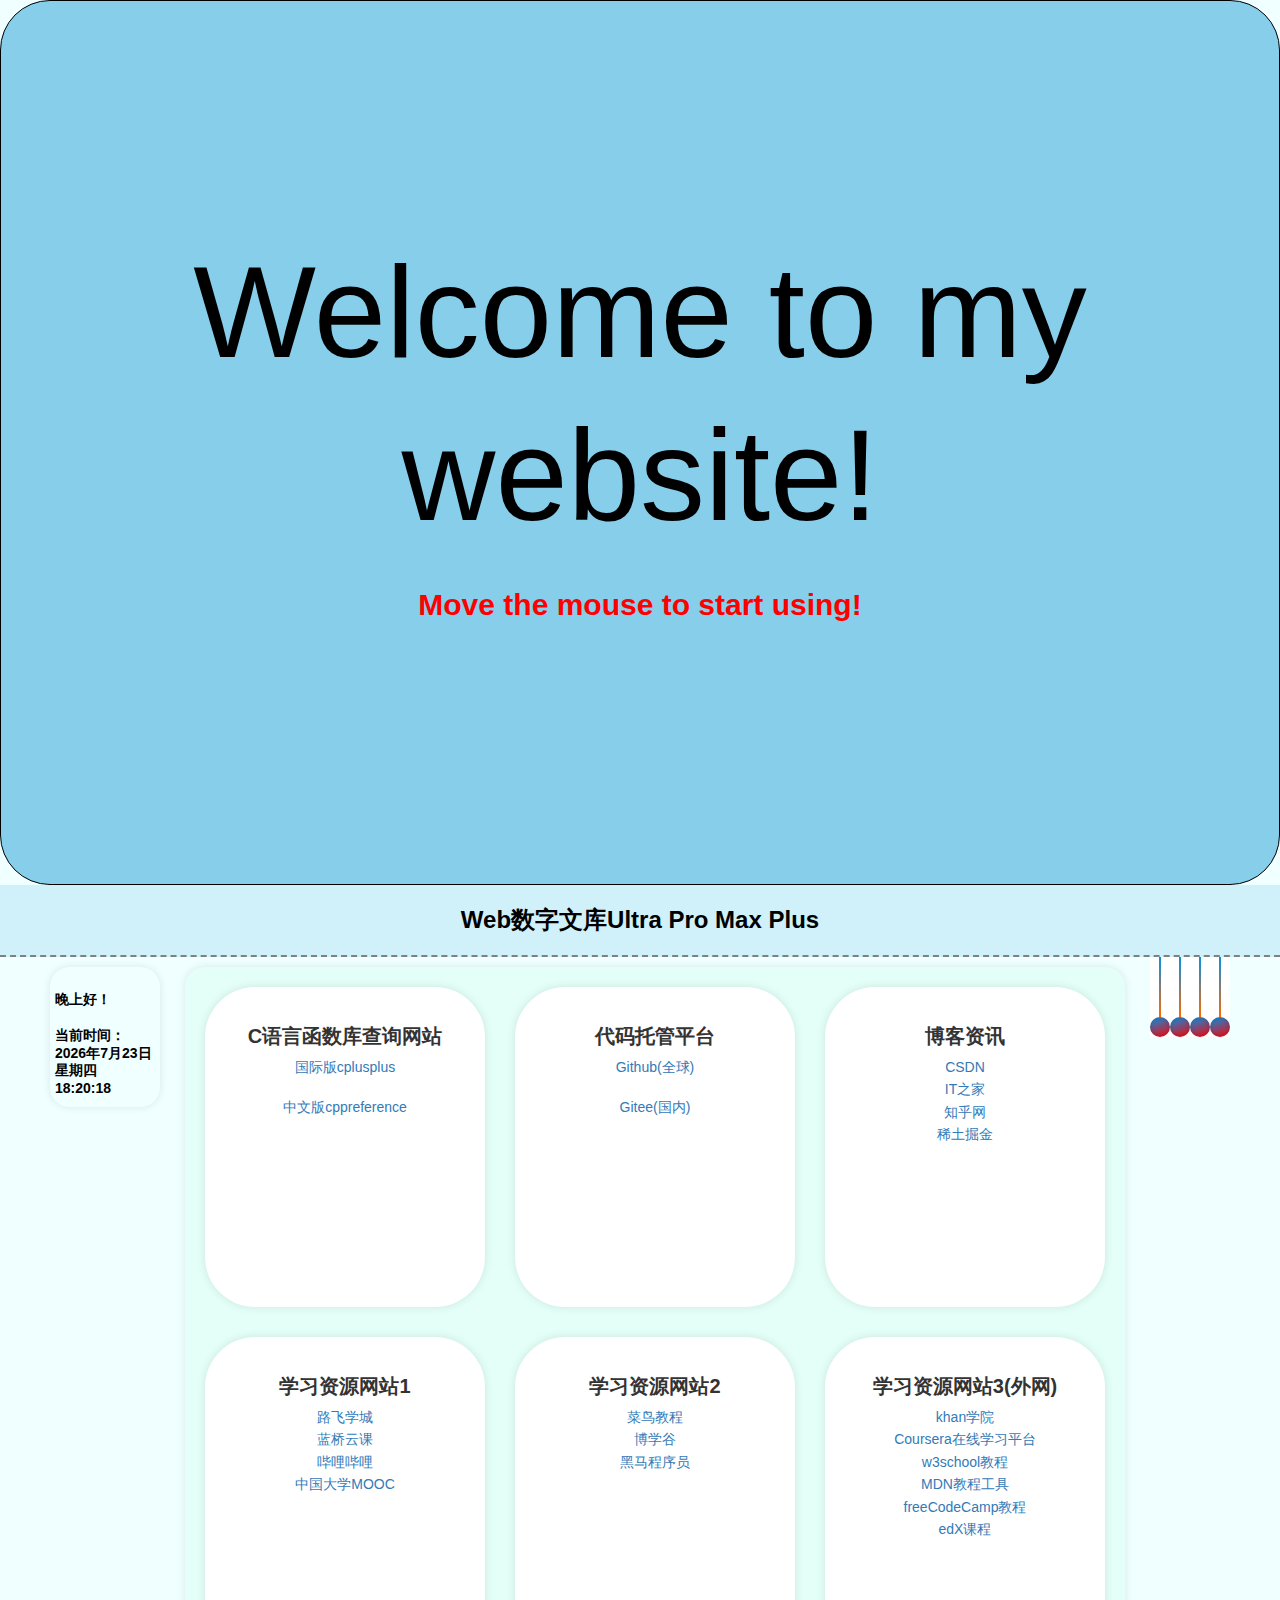
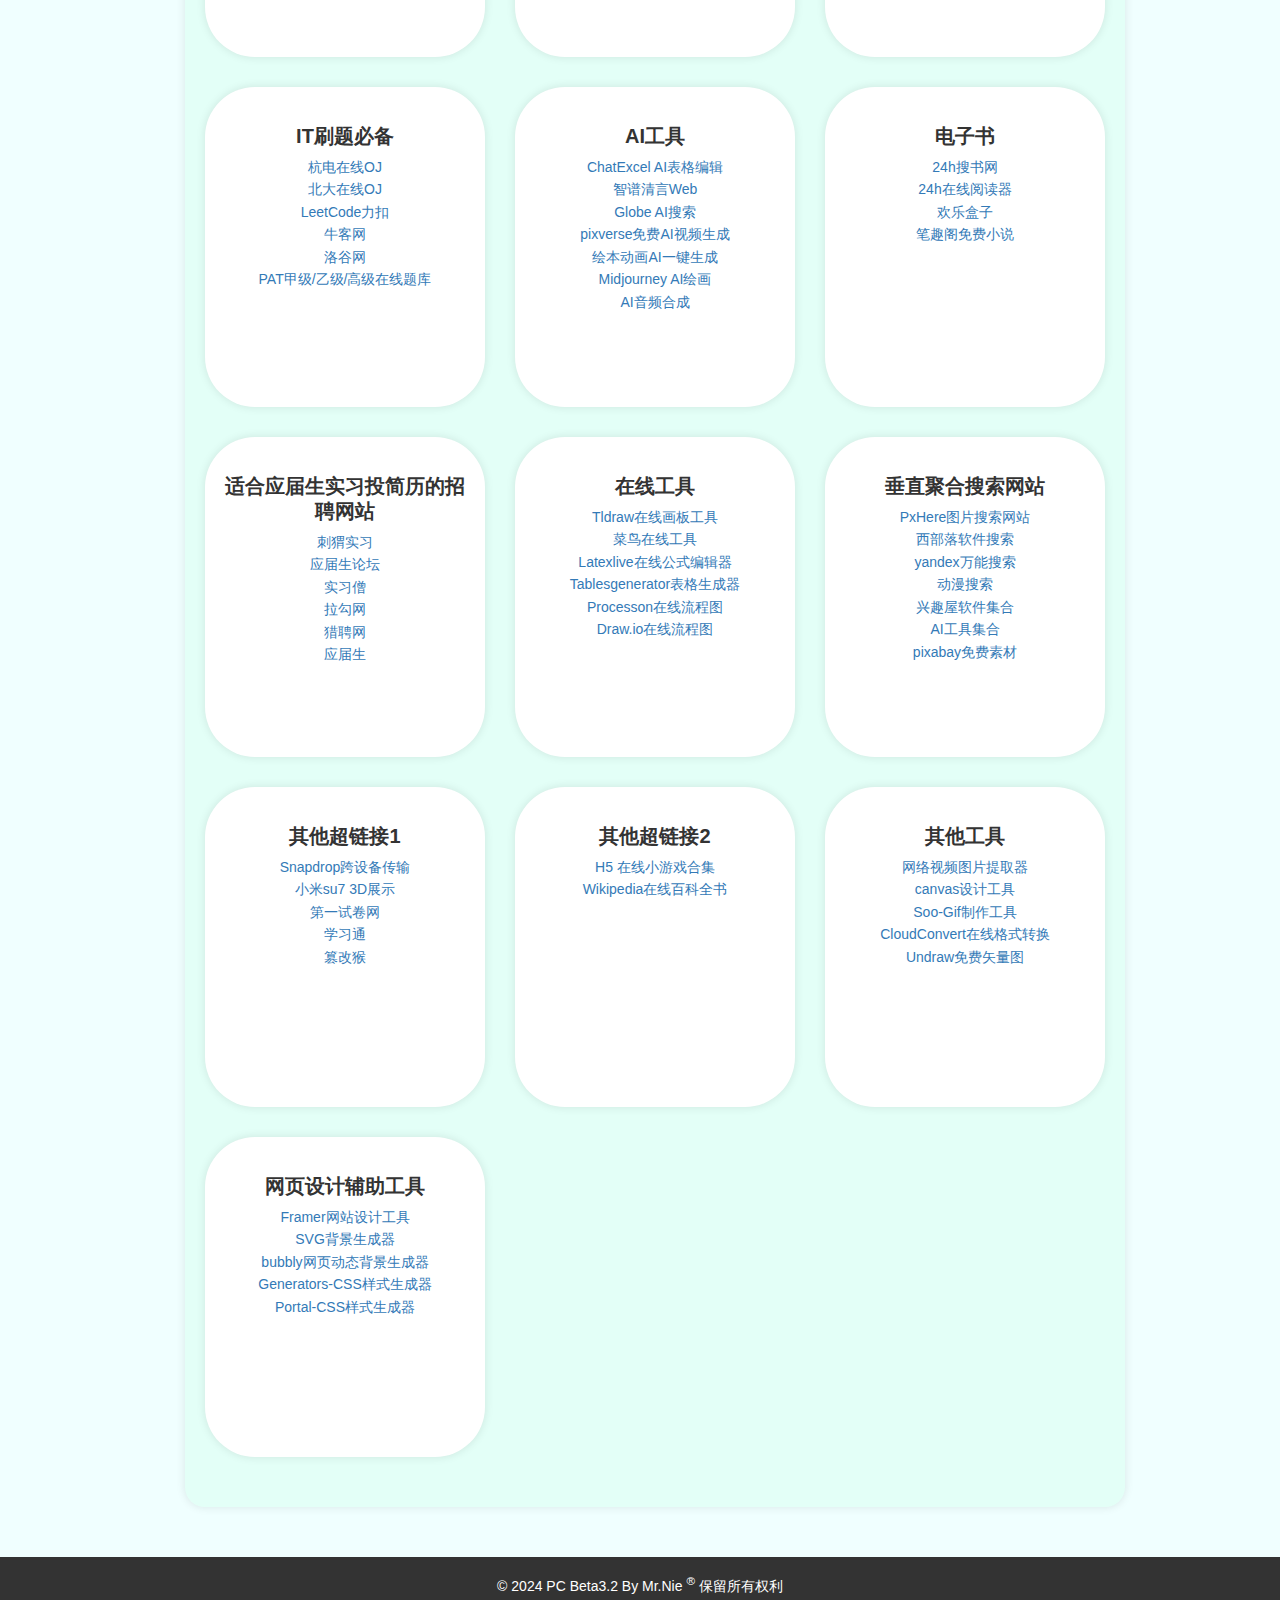
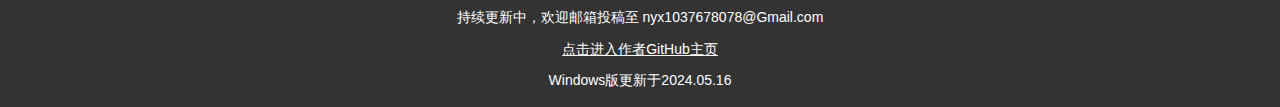
<file: Web数字文库PC Beta3_2.html>
<!DOCTYPE html>
<html>
<head>
	<title>Mr.Nie的Web数字文库</title>
	<meta charset="UTF-8">
	<meta name="viewport" content="width=device-width, initial-scale=1.0">
	<style>
		.app{
			float:right;
			margin-right:50px;
			background-color: #ffffff;
			position: relative;
			display: flex;
			justify-content: center;
			align-items: center;
		}
		.niudunbai59{
			width: 80px;
			height: 80px;
			position: relative;
			display: flex;
			justify-content: center;
			align-items: center;
		}
		.niudunbai-dot-59{
			width: 20px;
			height: 100%;
			display: flex;
			justify-content: center;
			align-items: flex-end;
			transform-origin: center top;
		}
		.niudunbai-dot-59:before{
			content: '';
			width: 20px;
			height: 20px;
			position: relative;
			border-radius: 50%;
			background-color: #0093E9;
			background-image: linear-gradient(160deg, #0093E9 0%, #ff0000 100%);
			box-shadow: inset 0 0 4px rgba(0,0,0,0.2);
		}
		.niudunbai-dot-59:after{
			content: '';
			width: 2px;
			height: 60px;
			position: absolute;
			top: 0;
			background-color: #0093E9;
			background-image: linear-gradient(160deg, #0093E9 0%, #ff6a00 100%);
		}
		.niudunbai-dot-59:first-child{
			animation: eff59 1.618s infinite;
		}
		.niudunbai-dot-59:last-child{
			animation: eff592 1.618s infinite;
		}
		@keyframes eff59{
			0% {
			transform: rotate(0deg);
			animation-timing-function: ease-out;
			}
		
			25% {
			transform: rotate(70deg);
			animation-timing-function: ease-in;
			}
		
			50% {
			transform: rotate(0deg);
			animation-timing-function: linear;
			}
		}
		@keyframes eff592{
			0% {
			transform: rotate(0deg);
			animation-timing-function: linear;
			}
		
			50% {
			transform: rotate(0deg);
			animation-timing-function: ease-out;
			}
		
			75% {
			transform: rotate(-70deg);
			animation-timing-function: ease-in;
			}
		}
	</style>
	<style>
		body {
			font-family: Arial, sans-serif;
			font-size: 14px;
			line-height: 1.25;
			margin: 0;
			padding: 0;
			background-color:azure;
		}

		header {
			background-color: rgba(135, 207, 235, 0.3);
			padding: 20px;
			text-align: center;
			border-bottom: 2px dashed grey;
			
		}

		h1 {
			color: black;
			font-size: 24px;
			margin: 0;
		}

		.container {
			display: flex;
			flex-wrap: wrap;
			justify-content: space-between;
			margin: 0 auto;
			width: 900px;
			height:2100px;
			padding: 20px;
			margin-top: 10px;
			border-radius: 20px;
			box-shadow: 0 0 10px rgba(0, 0, 0, 0.1);
			background-color:rgba(0, 255, 98, 0.05);
		}
		.leftBox{
			width:100px;
			height:130px;
			float: left;
			padding: 5px;
			margin-top:10px;
			margin-left:50px;
			box-shadow: 0 0 10px rgba(0, 0, 0, 0.1);
			border-radius: 20px;
		}
		.block {
			background-color: #fff;
			border-radius: 50px;
			box-shadow: 0 0 10px rgba(0, 0, 0, 0.1);
			margin-bottom: 20px;
			padding: 20px;
			text-align: center;
			height:280px;
			width:240px;
		}

		.block h2 {
			color: #333;
			font-size: 20px;
			font-weight: bold;
			margin-bottom: 10px;
		}

		.block ul {
			list-style: none;
			margin: 0;
			padding: 0;
		}

		.block li {
			margin-bottom: 5px;
		}

		.block a {
			color: #337ab7;
			font-size: 14px;
			text-decoration: none;
		}

		.block a:hover {
			color: #23527c;
			font-size:16px;
			
		}

		footer {
			background-color: #333;
			color: #fff;
			padding: 3px;
			text-align: center;
			margin-top:50px;
		}
		.block:hover{
			transform: scale(1.49,1.40);
			border-radius: 100px;
			box-shadow:2px 2px 2px red;
		}
		.container:hover{
			transform: scale(1.005,1.005);
			border-radius: 30px;
			border:2px dashed black;
		}
		a:hover{
			font-weight:bold;
			border:1px solid red;
			border-radius: 10px;
			padding:3px;
			background-color: rgba(128, 128, 128, 0.2);
		}
		.n{
			border:none;
		}
		.github{
			color:white;
			border:none
		}
		.showBox{
			padding:18% 0px;
			margin: auto;
			text-align: center;
			font-size: 130px;
			border-radius: 50px;
			border:1px solid black;
			background-color: skyblue;
		}
		.showBox p{
			font-size: 30px;
			color:red;
			font-weight: bold;
		}
	</style>

</head>
<body><div class="showBox">
		Welcome to my website!
		<p>Move the mouse to start using!</p>
	</div>
	<header>
		<h1>Web数字文库Ultra Pro Max Plus</h1>	
	</header>
    
	<script>
		var startShow=document.getElementsByClassName('showBox');
		startShow[0].onmouseover=function(){
            this.style.backgroundColor = 'skyblue';
			this.style.color = 'skyblue';
			this.style.padding = '1px';
			this.style.borderRadius = '50px';
            this.style.fontSize ='5px';
			this.style.border = '1px dashed black';
            this.style.transition = '6.618s';
			this.innerHTML=' Move the mouse to start using!';
			this.style.borderRadius ='1px';
        }
        	
	</script>
	<div class="leftBox">
		<h4>
			<script>
			var now = new Date();
			var hours = now.getHours();
			var hellowString;
			if(hours>=6 && hours<=12)
				hellowString='早上好！';
			else if(hours>=13 && hours<=17)
				hellowString='下午好！';
			else if((hours>=18 && hours<=24)||(hours>=1 && hours<=5))
				hellowString='晚上好！';
			document.write(hellowString);
		</script>
		</h4>
		<h4 id="time"></h4>
	</div>
	
	<script>
        function displayTime() {
            var now = new Date();
            var year = now.getFullYear();
            var month = now.getMonth() + 1;
            var date = now.getDate();
            var day = now.getDay();
            var hours = now.getHours();
            var minutes = now.getMinutes();
            var seconds = now.getSeconds();
            
            var weekdays = ['星期日', '星期一', '星期二', '星期三', '星期四', '星期五', '星期六'];
            var weekday = weekdays[day];
            
			var zeroString1,zeroString2,zeroString3;
			if(hours<10)
				zeroString1='0';
			else
				zeroString1='';

			if(minutes<10)
				zeroString2='0';
			else
				zeroString2='';

			if(seconds<10)
				zeroString3='0';
			else
				zeroString3='';

            var timeString = '当前时间：\n'+ year + '年' + month + '月' + date + '日 ' + weekday
             + ' ' + zeroString1 + hours + ':' + zeroString2 + minutes + ':' + zeroString3 + seconds;
            document.getElementById('time').innerHTML = timeString;
			xtContent = timeString;
            
            setTimeout(displayTime, 1000);
        }
        
        displayTime();
    </script>
		<div class="app">
			<div class="niudunbai59">
			  <div class="niudunbai-dot-59"></div>
			  <div class="niudunbai-dot-59"></div>
			  <div class="niudunbai-dot-59"></div>
			  <div class="niudunbai-dot-59"></div>
			</div>
		  </div>


	<div class="container">
		<div class="block">
			<h2>C语言函数库查询网站</h2>
			<ul>
				<li><a href="https://www.cplusplus.com" target="_blank" title="（英文版）可以查询C/C++的各种库函数的网站">国际版cplusplus</a></li>
				<br>
				<li><a href="https://zh.cppreference.com" target="_blank" title="（中文版）可以查询C/C++的各种库函数的网站">中文版cppreference</a></li>
			</ul>
		</div>
		

		<div class="block">
			<h2>代码托管平台</h2>
			<ul>
				<li><a href="https://github.com/" target="_blank" title="世界上最好玩的网站">Github(全球)</a></li>
				<br>
				<li><a href="https://gitee.com/" target="_blank" title="不会翻墙的人才会用的网站">Gitee(国内)</a></li>
			
			</ul>
		</div>


		<div class="block">
			<h2>博客资讯</h2>
			<ul>
				<li><a href="https://www.csdn.net/" target="_blank" title="CV程序员专用博客">CSDN</a></li>
				<li><a href="https://www.ithome.com" target="_blank" title="适合闲得无聊时看的IT资讯 广告泛滥">IT之家</a></li>
				<li><a href="https://www.zhihu.com" target="_blank" title="啥都可以问">知乎网</a></li>
				<li><a href="https://juejin.cn/" target="_blank" title="比CSDN更高级">稀土掘金</a></li>
			</ul>
		</div>


		<div class="block">
			<h2>学习资源网站1</h2>
			<ul>
				<li><a href="https://www.luffycity.com/" target="_blank" title="都是一些引流课">路飞学城</a></li>
				<li><a href="https://www.lanqiao.cn/" target="_blank" title="听不懂一点也打不过一点">蓝桥云课</a></li>
				<li><a href="https://www.bilibili.com" target="_blank" title="哔哩哔哩大学">哔哩哔哩</a></li>
				<li><a href="https://www.icourse163.org/" target="_blank" title="国家提供的精品免费公开课">中国大学MOOC</a></li>
				
			</ul>
		</div>


		<div class="block">
			<h2>学习资源网站2</h2>
				<ul>
					<li><a href="https://www.runoob.com" target="_blank" title="越菜越爱学">菜鸟教程</a></li>
					<li><a href="https://www.boxuegu.com" target="_blank" title="用的人都博学多才">博学谷</a></li>
					<li><a href="https://www.itheima.com" target="_blank" title="一个想改变中国IT教育的卖课机构">黑马程序员</a></li>
				</ul>
			</div>


		<div class="block">
			<h2>学习资源网站3(外网)</h2>
				<ul>
					<li><a href="https://www.khanacademy.org/" target="_blank" title="免费但全是英文看不懂">khan学院</a></li>
					<li><a href="https://www.coursera.org" target="_blank" title="和楼上一样看不懂但免费">Coursera在线学习平台</a></li>
					<li><a href="https://www.w3school.com.cn/h.asp" target="_blank" title="用来学Web前端挺好的">w3school教程</a></li>
					<li><a href="https://developer.mozilla.org/zh-CN" target="_blank" title="国外很好的一个学习资源网站">MDN教程工具</a></li>
					<li><a href="https://www.freecodecamp.org" target="_blank" title="免费学IT的一个非盈利机构">freeCodeCamp教程</a></li>
					<li><a href="https://www.edx.org" target="_blank" title="挺好的 但全是英文">edX课程</a></li>
				</ul>
			</div>


		<div class="block">
			<h2>IT刷题必备</h2>
				<ul>
				<li><a href="https://acm.hdu.edu.cn/" target="_blank" title="杭州电子科技大学在线评测OJ">杭电在线OJ</a></li>
				<li><a href="http://poj.org/" target="_blank" title="北京大学在线评测OJ">北大在线OJ</a></li>
				<li><a href="https://leetcode.cn/problemset/" target="_blank" title="全球最知名的刷题网站，就是有亿点难">LeetCode力扣</a></li>
				<li><a href="https://www.nowcoder.com/" target="_blank" title="国内好用的刷题网站">牛客网</a></li>
				<li><a href="https://www.luogu.com.cn/" target="_blank" title="美丽国知名刷题网站">洛谷网</a></li>
				<li><a href="https://www.patest.cn/" target="_blank" title="很重要的IT水平测试网站">PAT甲级/乙级/高级在线题库</a></li>
			</ul>
		</div>


		<div class="block">
			<h2>AI工具</h2>
			<ul>
				<li><a href="https://chatexcel.com/" target="_blank" title="北京大学研发的AI制作表格">ChatExcel AI表格编辑</a></li>
				<li><a href="https://www.ChatGLM.cn" target="_blank" title="国内好用的很，清华大学主导研发">智谱清言Web</a></li>
				<li><a href="https://explorer.globe.engineer/" target="_blank" title="免费的AI搜索引擎">Globe AI搜索</a></li>
				<li><a href="https://app.pixverse.ai" target="_blank" title="免费合成AI视频">pixverse免费AI视频生成</a></li>
				<li><a href="https://chapta.com/" target="_blank" title="让剧本动起来">绘本动画AI一键生成</a></li>
				<li><a href="https://www.midjourney.com/" target="_blank" title="让AI画起来">Midjourney AI绘画</a></li>
				<li><a href="https://www.suno.ai" target="_blank" title="让AI唱起来">AI音频合成</a></li>
			</ul>
		</div>


		<div class="block">
			<h2>电子书</h2>
			<ul>
				<li><a href="https://24hbook.com/" target="_blank" title="可是它免费诶">24h搜书网</a></li>
				<li><a href="https://lib.24hbook.com/" target="_blank" title="万能的电子书查看器">24h在线阅读器</a></li>
				<li><a href="https://search.hlbox.top" target="_blank" title="因为也免费，所以也很不错">欢乐盒子</a></li>
				<li><a href="https://www.bq90.cc/" target="_blank" title="知名网络小说神器">笔趣阁免费小说</a></li>
			</ul>
		</div>


		<div class="block">
			<h2>适合应届生实习投简历的招聘网站</h2>
			<ul>
				<li><a href="https://www.ciwei.net" target="_blank">刺猬实习</a></li>
				<li><a href="https://bbs.yingjiesheng.com" target="_blank">应届生论坛</a></li>
				<li><a href="https://www.shixiseng.com" target="_blank">实习僧</a></li>
				<li><a href="https://www.lagou.com" target="_blank">拉勾网</a></li>
				<li><a href="https://www.liepin.com" target="_blank">猎聘网</a></li>
				<li><a href="https://www.yingjiesheng.com" target="_blank">应届生</a></li>
			</ul>
		</div>


		<div class="block">
			<h2>在线工具</h2>
			<ul>
				<li><a href="https://www.tldraw.com/" target="_blank" title="很好用的一个网页小黑板">Tldraw在线画板工具</a></li>
				<li><a href="https://www.jyshare.com/compile/12/" target="_blank" title="越菜越爱用">菜鸟在线工具</a></li>
				<li><a href="https://www.latexlive.com/" target="_blank" title="学高等数学必备神器">Latexlive在线公式编辑器</a></li>
				<li><a href="https://www.tablesgenerator.com/" target="_blank" title="更方便的表格一键生成">Tablesgenerator表格生成器</a></li>
				<li><a href="https://www.processon.com/" target="_blank" title="用来做思维导图很不错">Processon在线流程图</a></li>
				<li><a href="https://www.draw.io/" target="_blank" title="跟楼上一样">Draw.io在线流程图</a></li>
			</ul>
		</div>


		<div class="block">
			<h2>垂直聚合搜索网站</h2>
			<ul>
				<li><a href="https://www.pxhere.com/zh/" target="_blank" title="世界著名的免费摄影图库">PxHere图片搜索网站</a></li>
				<li><a href="https://www.xibuluo.com" target="_blank" title="万能软件搜索网站">西部落软件搜索</a></li>
				<li><a href="https://www.yandex.com" target="_blank" title="俄罗斯最大的搜索引擎">yandex万能搜索</a></li>
				<li><a href="https://air.tls.moe/" target="_blank" title="各种动漫都有">动漫搜索</a></li>
				<li><a href="https://www.xqu5.com" target="_blank" title="各种好玩的软件集合">兴趣屋软件集合</a></li>
				<li><a href="https://aishouce.com/" target="_blank" title="各种AI工具集合">AI工具集合</a></li>
				<li><a href="https://pixabay.com" target="_blank" title="免费获取各种照片视频素材">pixabay免费素材</a></li>
			</ul>
		</div>

		<div class="block">
			<h2>其他超链接1</h2>
			<ul>
				<li><a href="https://snapdrop.net/" target="_blank" title="一个很方便的跨设备传输文件工具">Snapdrop跨设备传输</a></li>
				<li><a href="https://gamemcu.com/su7/" target="_blank" title="以最牛逼的视角展示小米su7">小米su7 3D展示</a></li>
				<li><a href="https://www.shijuan1.com" target="_blank" title="能找到各种试卷">第一试卷网</a></li>
				<li><a href="https://www.chaoxing.com" target="_blank" title="当代大学生刷课必备">学习通</a></li>
				<li><a href="https://www.tampermonkey.net/index.php" target="_blank" title="啥都能改的脚本">篡改猴</a></li>

			</ul>
		</div>

		<div class="block">
			<h2>其他超链接2</h2>
			<ul>
				<li><a href="https://game.ur1.fun/" target="_blank" title="各种好玩的网页小游戏">H5 在线小游戏合集</a></li>
				<li><a href="https://www.wikipedia.org" target="_blank" title="可以用来查各种百科知识">Wikipedia在线百科全书</a></li>
			</ul>
		</div>


		<div class="block">
			<h2>其他工具</h2>
			<ul>
				<li><a href="https://tiqu.cc/" target="_blank" title="网络视频一键提取">网络视频图片提取器</a></li>
				<li><a href="https://www.canva.com" target="_blank" title="可以用来做PPT">canvas设计工具</a></li>
				<li><a href="https://www.soogif.com/" target="_blank" title="一款强大的Gif制作工具">Soo-Gif制作工具</a></li>
				<li><a href="https://cloudconvert.com/" target="_blank" title="在线转换各种文件格式">CloudConvert在线格式转换</a></li>
				<li><a href="https://undraw.co/illustrations" target="_blank" title="免费获取各种矢量图">Undraw免费矢量图</a></li>
			</ul>
		</div>


		<div class="block">
			<h2>网页设计辅助工具</h2>
			<ul>
				<li><a href="https://www.framer.com/" target="_blank" title="Framer网站设计工具">Framer网站设计工具</a></li>
				<li><a href="https://wickedbackgrounds.com/app" target="_blank" title="背景图片生成">SVG背景生成器</a></li>
				<li><a href="https://www.npmjs.com/package/bubbly-bg" target="_blank" title="Bubbly背景生成器">bubbly网页动态背景生成器</a></li>
				<li><a href="https://css-generators.com/" target="_blank" title="CSS样式生成器">Generators-CSS样式生成器</a></li>
				<li><a href="https://www.cssportal.com/" target="_blank" title="CSS样式生成器">Portal-CSS样式生成器</a></li>
			</ul>
		</div>


	</div>
	<footer>
		<p>&copy; 2024 PC Beta3.2 By Mr.Nie <sup>&reg;</sup> 保留所有权利</p>
		<p>持续更新中，欢迎邮箱投稿至 <a> nyx1037678078@Gmail.com </a></p>
		<p><a class="github" href="https://www.github.com/nyx-1037" target="_blank" title="点击跳转">点击进入作者GitHub主页</a></p>
		<p>Windows版更新于2024.05.16</p>
	</footer>
		<script>
			var aa=document.getElementsByClassName("block");
			function fa1(){
            this.style.backgroundColor = 'skyblue';
            this.style.fontSize ='20px';
			this.style.lineHeight ='1.15';
            this.style.transition = '0.818s';
        }
        	function fa2(){
            this.style.backgroundColor = 'white';
            this.style.fontSize ='16px';
            this.style.transition = '0.28s';
        }
		for(var i=0;i<aa.length;i++){
			aa[i].onmouseover=fa1;
			aa[i].onmouseout=fa2;
		}
		</script>

</body>
</html>
</file>
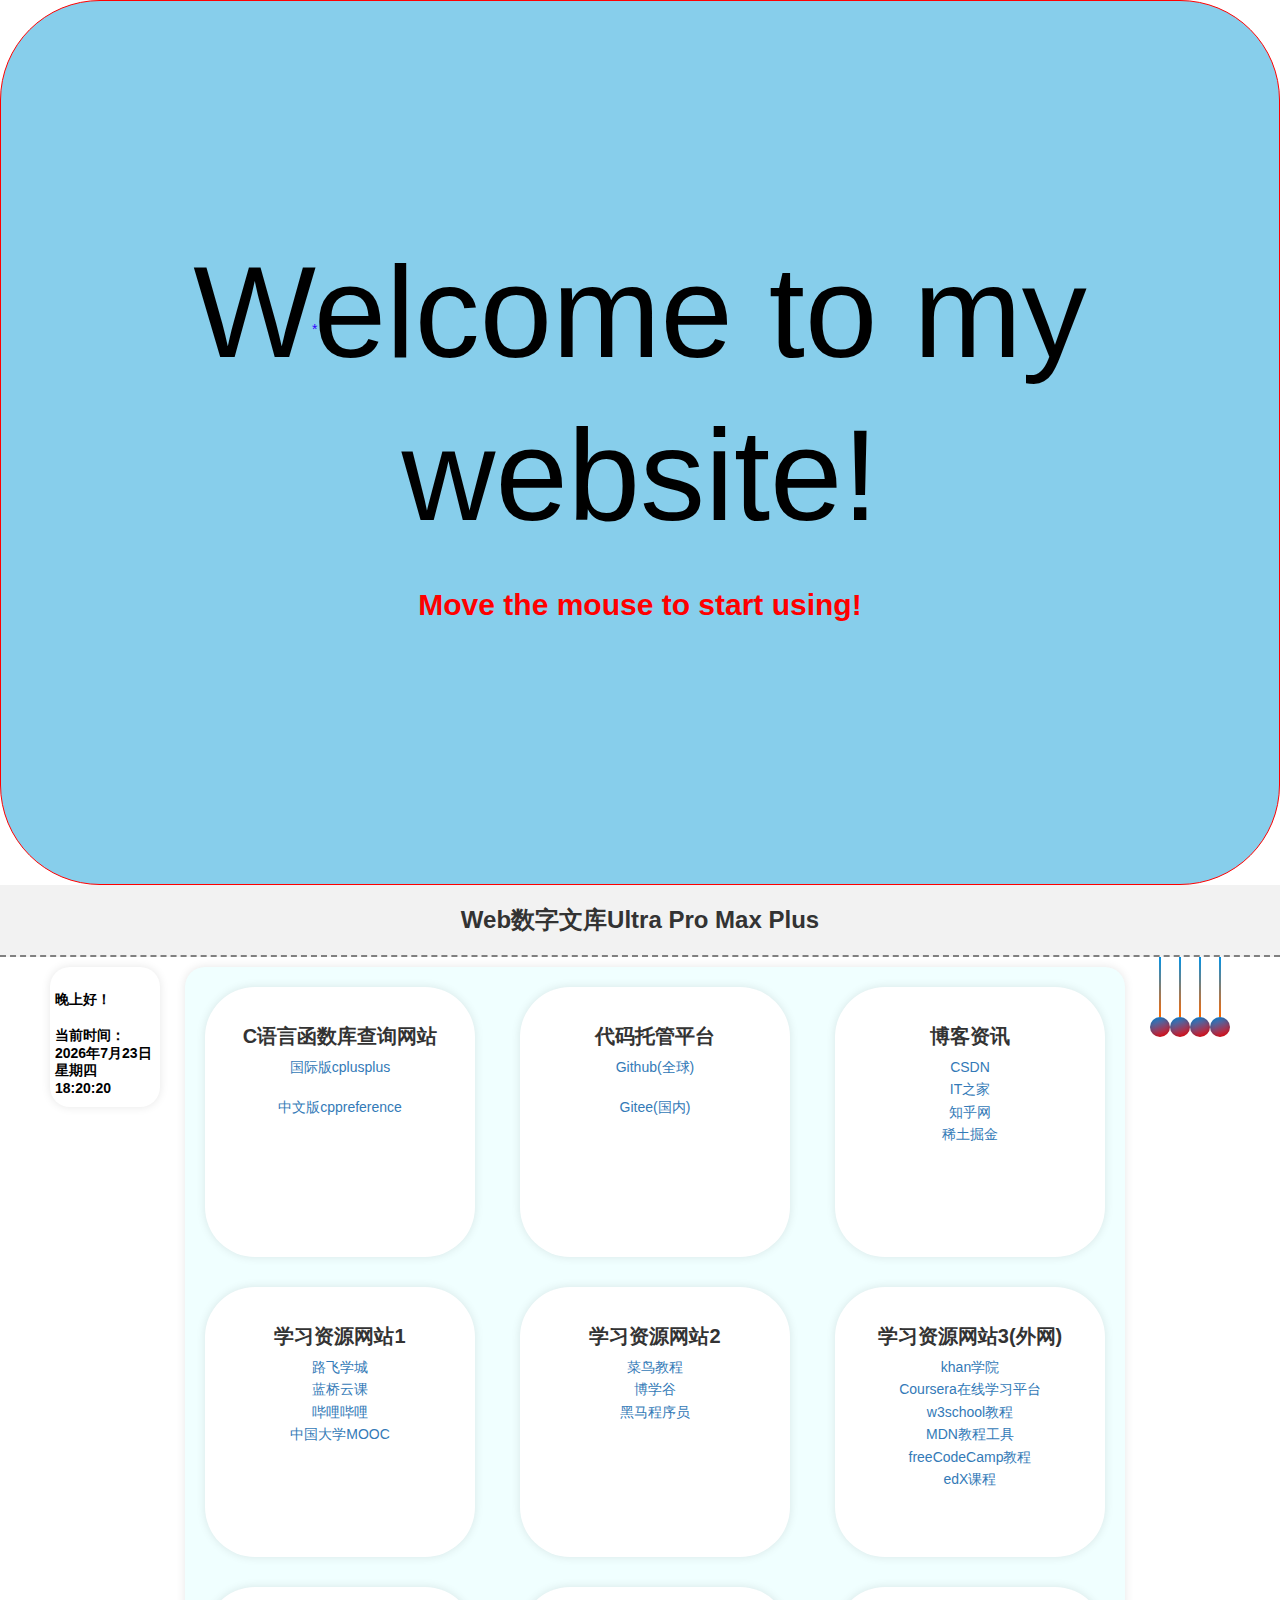
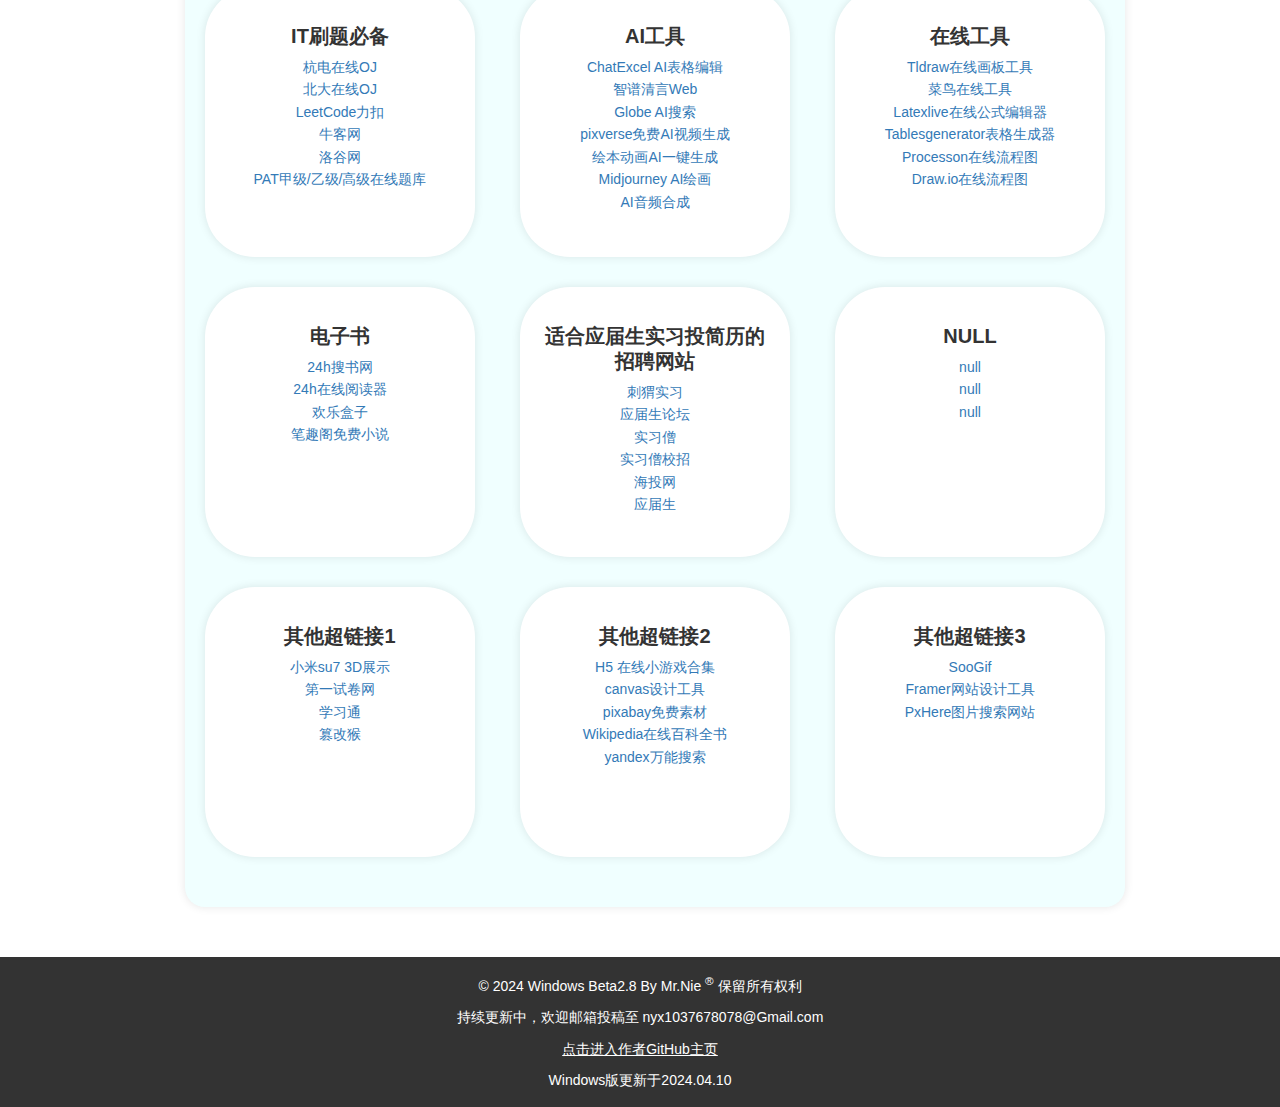
<file: Web数字文库Windows Beta2_8.html>
<!DOCTYPE html>
<html>
<head>
	<title>Mr.Nie的Web数字文库</title>
	<meta charset="UTF-8">
	<meta name="viewport" content="width=device-width, initial-scale=1.0">
	<link rel="stylesheet" href="style.css">
	<style>
		.app{
			float:right;
			margin-right:50px;
			background-color: #ffffff;
			position: relative;
			display: flex;
			justify-content: center;
			align-items: center;
		}
		.niudunbai59{
			width: 80px;
			height: 80px;
			position: relative;
			display: flex;
			justify-content: center;
			align-items: center;
		}
		.niudunbai-dot-59{
			width: 20px;
			height: 100%;
			display: flex;
			justify-content: center;
			align-items: flex-end;
			transform-origin: center top;
		}
		.niudunbai-dot-59:before{
			content: '';
			width: 20px;
			height: 20px;
			position: relative;
			border-radius: 50%;
			background-color: #0093E9;
			background-image: linear-gradient(160deg, #0093E9 0%, #ff0000 100%);
			box-shadow: inset 0 0 4px rgba(0,0,0,0.2);
		}
		.niudunbai-dot-59:after{
			content: '';
			width: 2px;
			height: 60px;
			position: absolute;
			top: 0;
			background-color: #0093E9;
			background-image: linear-gradient(160deg, #0093E9 0%, #ff6a00 100%);
		}
		.niudunbai-dot-59:first-child{
			animation: eff59 1.618s infinite;
		}
		.niudunbai-dot-59:last-child{
			animation: eff592 1.618s infinite;
		}
		@keyframes eff59{
			0% {
			transform: rotate(0deg);
			animation-timing-function: ease-out;
			}
		
			25% {
			transform: rotate(70deg);
			animation-timing-function: ease-in;
			}
		
			50% {
			transform: rotate(0deg);
			animation-timing-function: linear;
			}
		}
		@keyframes eff592{
			0% {
			transform: rotate(0deg);
			animation-timing-function: linear;
			}
		
			50% {
			transform: rotate(0deg);
			animation-timing-function: ease-out;
			}
		
			75% {
			transform: rotate(-70deg);
			animation-timing-function: ease-in;
			}
		}
		.app:hover{
			transform: scale(1.15,1.15);
			border: 1px dashed red;
			border-radius: 5px;
		}
	</style>
	<style>
		body {
			font-family: Arial, sans-serif;
			font-size: 14px;
			line-height: 1.25;
			margin: 0;
			padding: 0;
		}

		header {
			background-color: #f2f2f2;
			padding: 20px;
			text-align: center;
			border-bottom: 2px dashed grey;
			
		}

		h1 {
			color: #333;
			font-size: 24px;
			margin: 0;
		}

		.container {
			display: flex;
			flex-wrap: wrap;
			justify-content: space-between;
			margin: 0 auto;
			width: 900px;
			height:1500px;
			padding: 20px;
			margin-top: 10px;
			border-radius: 20px;
			box-shadow: 0 0 10px rgba(0, 0, 0, 0.1);
			background-color:azure;
		}
		.leftBox{
			width:100px;
			height:130px;
			float: left;
			padding: 5px;
			margin-top:10px;
			margin-left:50px;
			box-shadow: 0 0 10px rgba(0, 0, 0, 0.1);
			border-radius: 20px;
		}
		.leftBox:hover{
			transform: scale(1.15,1.15);
			border:1px dashed red;
			
		}
		.block {
			background-color: #fff;
			border-radius: 50px;
			box-shadow: 0 0 10px rgba(0, 0, 0, 0.1);
			margin-bottom: 20px;
			padding: 20px;
			text-align: center;
			height:230px;
			width:230px;
		}

		.block h2 {
			color: #333;
			font-size: 20px;
			font-weight: bold;
			margin-bottom: 10px;
		}

		.block ul {
			list-style: none;
			margin: 0;
			padding: 0;
		}

		.block li {
			margin-bottom: 5px;
		}

		.block a {
			color: #337ab7;
			font-size: 14px;
			text-decoration: none;
		}

		.block a:hover {
			color: #23527c;
			font-size:18px;
			
		}

		footer {
			background-color: #333;
			color: #fff;
			padding: 3px;
			text-align: center;
			margin-top:50px;
		}
		.block:hover{
			transform: scale(1.45,1.45);
			border-radius: 50%;
			border:1px dashed red;
		}
		.container:hover{
			transform: scale(1.005,1.005);
			border-radius: 30px;
			border:1px dashed red;
		}
		a:hover{
			text-shadow: 1px 1px 1px purple;
			border:1px dashed red;
			border-radius: 10px;
			padding:3px;
		}
		.n{
			border:none;
		}
		.github{
			color:white;
			border:none
		}
		.showBox{
			padding:18% 0px;
			margin: auto;
			text-align: center;
			font-size: 130px;
			border-radius: 100px;
			border:1px solid red;
			background-color: skyblue;
		}
		.showBox p{
			font-size: 30px;
			color:red;
			font-weight: bold;
		}
	</style>
	 <script type="text/javascript"> 
        var showcoo = function(){ 
        this.size = 40; 
        this.speed = 0.1; 
        this.rise(); 
        }
        showcoo.prototype = { 
        color:function(){  
        var c = ['0','3','6','9','c','f'];  
        var t = [c[Math.floor(Math.random()*100)%6],'0','f'];  
        t.sort(function(){return Math.random()>0.5?-1:1;});  
        return '#'+t.join(''); 
        }, 
        aheight:function(){ 
        var h = document.documentElement.clientHeight; 
        return Math.abs(Math.floor(Math.random()*h-200))+201; 
        }, 
        firecracker:function(){  
        var b = document.createElement('div');  
        var w = document.body.clientWidth;  
        b.style.color = this.color();  
        b.style.position = 'absolute';  
        b.style.bottom = 0;  
        b.style.left = Math.floor(Math.random()*w)+1+'px';  
        document.body.appendChild(b);  
        return b;  
        }, 
        rise:function(){ 
        var o = this.firecracker(); 
        var n = this.aheight(); 
        var speed = this.speed; 
        var e = this.expl; 
        var s = this.size; 
        var k = n;  
        var m = function(){  
        o.style.bottom = parseFloat(o.style.bottom)+k*speed+'px';  
        k-=k*speed;  
        if(k<2){  
        clearInterval(clear);  
        e(o,n,s,speed);  
        }  
        }  
        o.innerHTML = '*';  
        if(parseInt(o.style.bottom)<n){  
        var clear = setInterval(m,20); 
        } 
        }, 
        expl:function(o,n,s,speed){ 
        var R = n/3; 
        var Ri = n/6; 
        var r = 0; 
        var ri = 0; 
        for(var i=0;i<s;i++){ 
        var span = document.createElement('span'); 
        var p = document.createElement('p'); 
        span.style.position = 'absolute'; 
        span.style.left = 0; 
        span.style.top = 0; 
        span.innerHTML = '*'; 
        p.style.position = 'absolute'; 
        p.style.left = 0; 
        p.style.top = 0; 
        p.innerHTML = '+'; 
        o.appendChild(span); 
        o.appendChild(p); 
        } 
        function spr(){ 
        r += R*speed; 
        ri+= Ri*speed/2; 
        sp = o.getElementsByTagName('span'); 
        p = o.getElementsByTagName('p'); 
        for(var i=0; i<sp.length;i++){ 
            sp[i].style.left=r*Math.cos(360/s*i)+'px'; 
            sp[i].style.top=r*Math.sin(360/s*i)+'px'; 
            p[i].style.left=ri*Math.cos(360/s*i)+'px'; 
            p[i].style.top=ri*Math.sin(360/s*i)+'px'; 
        } 
        R-=R*speed; 
        if(R<2){ 
            clearInterval(clearI); 
            o.parentNode.removeChild(o);  
        }  
        }  
        var clearI = setInterval(spr,20);
        }
        }
        window.onload = function(){
        function happyNewYear(){
        new showcoo(); 
        } 
        setInterval(happyNewYear,400); 
        } 
    </script> 
	<!-- <script>
		var showString='Windows版本Beta7更新内容：\n1.更加丝滑的过渡动画\n2.CSS牛顿小摆球\n3.更完善的动态时间显示\n4.调整布局，修复已知bug';
		alter(showString);
	</script> -->
</head>
<body><div class="showBox">
		Welcome to my website!
		<p>Move the mouse to start using!</p>
	</div>
	<header>
		<h1>Web数字文库Ultra Pro Max Plus</h1>	
	</header>
    
	

	<script>
		var startShow=document.getElementsByClassName('showBox');
		startShow[0].onmouseover=function(){
            this.style.backgroundColor = '#f2f2f2';
			this.style.color = '#f2f2f2';
			this.style.padding = '1px';
			this.style.borderRadius = '50px';
            this.style.fontSize ='5px';
			this.style.border = '1px dashed #f2f2f2';
            this.style.transition = '6.618s';
			this.innerHTML='Loading......';
			this.style.borderRadius ='1px';
        }
        	
	</script>
	<div class="leftBox">
		<h4>
			<script>
			var now = new Date();
			var hours = now.getHours();
			var hellowString;
			if(hours>=6 && hours<=12)
				hellowString='早上好！';
			else if(hours>=13 && hours<=17)
				hellowString='下午好！';
			else if((hours>=18 && hours<=24)||(hours>=1 && hours<=5))
				hellowString='晚上好！';
			document.write(hellowString);
		</script>
		</h4>
		<h4 id="time"></h4>
	</div>
	

	<script>
        function displayTime() {
            var now = new Date();
            var year = now.getFullYear();
            var month = now.getMonth() + 1;
            var date = now.getDate();
            var day = now.getDay();
            var hours = now.getHours();
            var minutes = now.getMinutes();
            var seconds = now.getSeconds();
            
            var weekdays = ['星期日', '星期一', '星期二', '星期三', '星期四', '星期五', '星期六'];
            var weekday = weekdays[day];
            
			var zeroString1,zeroString2,zeroString3;
			if(hours<10)
				zeroString1='0';
			else
				zeroString1='';

			if(minutes<10)
				zeroString2='0';
			else
				zeroString2='';

			if(seconds<10)
				zeroString3='0';
			else
				zeroString3='';


            var timeString = '当前时间：\n'+ year + '年' + month + '月' + date + '日 ' + weekday
             + ' ' + zeroString1 + hours + ':' + zeroString2 + minutes + ':' + zeroString3 + seconds;
            document.getElementById('time').innerHTML = timeString;
			xtContent = timeString;
            
            setTimeout(displayTime, 1000);
        }
        
        displayTime();
    </script>
		<div class="app">
			<div class="niudunbai59">
			  <div class="niudunbai-dot-59"></div>
			  <div class="niudunbai-dot-59"></div>
			  <div class="niudunbai-dot-59"></div>
			  <div class="niudunbai-dot-59"></div>
			</div>
		  </div>

	<div class="container">
		<div class="block">
			<h2>C语言函数库查询网站</h2>
			<ul>
				<li><a href="https://www.cplusplus.com" target="_blank" title="（英文版）可以查询C/C++的各种库函数的网站">国际版cplusplus</a></li>
				<br>
				<li><a href="https://zh.cppreference.com" target="_blank" title="（中文版）可以查询C/C++的各种库函数的网站">中文版cppreference</a></li>
			</ul>
		</div>
		
		<div class="block">
			<h2>代码托管平台</h2>
			<ul>
				<li><a href="https://github.com/" target="_blank" title="世界上最好玩的网站">Github(全球)</a></li>
				<br>
				<li><a href="https://gitee.com/" target="_blank" title="不会翻墙的人才会用的网站">Gitee(国内)</a></li>
			
			</ul>
		</div>

		<div class="block">
			<h2>博客资讯</h2>
			<ul>
				<li><a href="https://www.csdn.net/" target="_blank" title="CV程序员专用博客">CSDN</a></li>
				<li><a href="https://www.ithome.com" target="_blank" title="适合闲得无聊时看的IT资讯 广告泛滥">IT之家</a></li>
				<li><a href="https://www.zhihu.com" target="_blank" title="啥都可以问">知乎网</a></li>
				<li><a href="https://juejin.cn/" target="_blank" title="比CSDN更高级">稀土掘金</a></li
			</ul>
		</div>

		<div class="block">
			<h2>学习资源网站1</h2>
			<ul>
				<li><a href="https://www.luffycity.com/" target="_blank" title="都是一些引流课">路飞学城</a></li>
				<li><a href="https://www.lanqiao.cn/" target="_blank" title="听不懂一点也打不过一点">蓝桥云课</a></li>
				<li><a href="https://www.bilibili.com" target="_blank" title="哔哩哔哩大学">哔哩哔哩</a></li>
				<li><a href="https://www.icourse163.org/" target="_blank" title="国家提供的精品免费公开课">中国大学MOOC</a></li>
				
			</ul>
		</div>

		<div class="block">
			<h2>学习资源网站2</h2>
				<ul>
					<li><a href="https://www.runoob.com" target="_blank" title="越菜越爱学">菜鸟教程</a></li>
					<li><a href="https://www.boxuegu.com" target="_blank" title="用的人都博学多才">博学谷</a></li>
					<li><a href="https://www.itheima.com" target="_blank" title="一个想改变中国IT教育的卖课机构">黑马程序员</a></li>
				</ul>
			</div>

		<div class="block">
			<h2>学习资源网站3(外网)</h2>
				<ul>
					<li><a href="https://www.khanacademy.org/" target="_blank" title="免费但全是英文看不懂">khan学院</a></li>
					<li><a href="https://www.coursera.org" target="_blank" title="和楼上一样看不懂但免费">Coursera在线学习平台</a></li>
					<li><a href="https://www.w3school.com.cn/h.asp" target="_blank" title="用来学Web前端挺好的">w3school教程</a></li>
					<li><a href="https://developer.mozilla.org/zh-CN" target="_blank" title="国外很好的一个学习资源网站">MDN教程工具</a></li>
					<li><a href="https://www.freecodecamp.org" target="_blank" title="免费学IT的一个非盈利机构">freeCodeCamp教程</a></li>
					<li><a href="https://www.edx.org" target="_blank" title="挺好的 但全是英文">edX课程</a></li>
				</ul>
			</div>

		<div class="block">
			<h2>IT刷题必备</h2>
				<ul>
				<li><a href="https://acm.hdu.edu.cn/" target="_blank" title="杭州电子科技大学在线评测OJ">杭电在线OJ</a></li>
				<li><a href="http://poj.org/" target="_blank" title="北京大学在线评测OJ">北大在线OJ</a></li>
				<li><a href="https://leetcode.cn/problemset/" target="_blank" title="全球最知名的刷题网站，就是有亿点难">LeetCode力扣</a></li>
				<li><a href="https://www.nowcoder.com/" target="_blank" title="国内好用的刷题网站">牛客网</a></li>
				<li><a href="https://www.luogu.com.cn/" target="_blank" title="美丽国知名刷题网站">洛谷网</a></li>
				<li><a href="https://www.patest.cn/" target="_blank" title="很重要的IT水平测试网站">PAT甲级/乙级/高级在线题库</a></li>
			</ul>
		</div>

		<div class="block">
					<h2>AI工具</h2>
					<ul>
						<li><a href="https://chatexcel.com/" target="_blank" title="北京大学研发的AI制作表格">ChatExcel AI表格编辑</a></li>
						<li><a href="https://www.ChatGLM.cn" target="_blank" title="国内好用的很，清华大学主导研发">智谱清言Web</a></li>
						<li><a href="https://explorer.globe.engineer/" target="_blank" title="免费的AI搜索引擎">Globe AI搜索</a></li>
						<li><a href="https://app.pixverse.ai" target="_blank" title="免费合成AI视频">pixverse免费AI视频生成</a></li>
						<li><a href="https://chapta.com/" target="_blank" title="让剧本动起来">绘本动画AI一键生成</a></li>
						<li><a href="https://www.midjourney.com/" target="_blank" title="让AI画起来">Midjourney AI绘画</a></li>
						<li><a href="https://www.suno.ai" target="_blank" title="让AI唱起来">AI音频合成</a></li>
					</ul>
				</div>

		<div class="block">
			<h2>在线工具</h2>
			<ul>
				<li><a href="https://www.tldraw.com/" target="_blank" title="很好用的一个网页小黑板">Tldraw在线画板工具</a></li>
				<li><a href="https://www.jyshare.com/compile/12/" target="_blank" title="越菜越爱用">菜鸟在线工具</a></li>
				<li><a href="https://www.latexlive.com/" target="_blank" title="学高等数学必备神器">Latexlive在线公式编辑器</a></li>
				<li><a href="https://www.tablesgenerator.com/" target="_blank" title="更方便的表格一键生成">Tablesgenerator表格生成器</a></li>
				<li><a href="https://www.processon.com/" target="_blank" title="用来做思维导图很不错">Processon在线流程图</a></li>
				<li><a href="https://www.draw.io/" target="_blank" title="跟楼上一样">Draw.io在线流程图</a></li>
			</ul>
		</div>

		<div class="block">
			<h2>电子书</h2>
			<ul>
				<li><a href="https://24hbook.com/" target="_blank" title="可是它免费诶">24h搜书网</a></li>
				<li><a href="https://lib.24hbook.com/" target="_blank" title="万能的电子书查看器">24h在线阅读器</a></li>
				<li><a href="https://search.hlbox.top" target="_blank" title="因为也免费，所以也很不错">欢乐盒子</a></li>
				<li><a href="https://www.bq90.cc/" target="_blank" title="知名网络小说神器">笔趣阁免费小说</a></li>
			</ul>
		</div>

		<div class="block">
			<h2>适合应届生实习投简历的招聘网站</h2>
			<ul>
				<li><a href="https://www.ciwei.net" target="_blank">刺猬实习</a></li>
				<li><a href="https://bbs.yingjiesheng.com" target="_blank">应届生论坛</a></li>
				<li><a href="https://www.shixiseng.com" target="_blank">实习僧</a></li>
				<li><a href="https://resume.shixiseng.com/xiaozhao" target="_blank">实习僧校招</a></li>
				<li><a href="https://www.haitou.cc/xzrl" target="_blank">海投网</a></li>
				<li><a href="https://www.yingjiesheng.com" target="_blank">应届生</a></li>
				
			</ul>
		</div>

		<div class="block">
			<h2>NULL</h2>
			<ul>
				<li><a href="#">null</a></li>
				<li><a href="#">null</a></li>
				<li><a href="#">null</a></li>
			</ul>
		</div>

		<div class="block">
			<h2>其他超链接1</h2>
			<ul>
				<li><a href="https://gamemcu.com/su7/" target="_blank" title="以最牛逼的视角展示小米su7">小米su7 3D展示</a></li>
				<li><a href="https://www.shijuan1.com" target="_blank" title="能找到各种试卷">第一试卷网</a></li>
				<li><a href="https://www.chaoxing.com" target="_blank" title="当代大学生刷课必备">学习通</a></li>
				<li><a href="https://www.tampermonkey.net/index.php" target="_blank" title="有脚本的啥都能改">篡改猴</a></li>
			</ul>
		</div>

		<div class="block">
			<h2>其他超链接2</h2>
			<ul>
				<li><a href="https://game.ur1.fun/" target="_blank" title="各种好玩的网页小游戏">H5 在线小游戏合集</a></li>
				<li><a href="https://www.canva.com" target="_blank" title="可以用来做PPT">canvas设计工具</a></li>
				<li><a href="https://pixabay.com" target="_blank" title="免费获取各种照片视频素材">pixabay免费素材</a></li>
				<li><a href="https://www.wikipedia.org" target="_blank" title="可以用来查各种百科知识">Wikipedia在线百科全书</a></li>
				<li><a href="https://www.yandex.com" target="_blank" title="俄罗斯最大的搜索引擎">yandex万能搜索</a></li>
			</ul>
			
		</div>



		<div class="block">
			<h2>其他超链接3</h2>
			<ul>
				<li><a href="https://www.soogif.com/" target="_blank" title="一款强大的Gif制作工具">SooGif</a></li>
				<li><a href="https://www.framer.com/" target="_blank" title="Framer网站设计工具">Framer网站设计工具</a></li>
				<li><a href="https://www.pxhere.com/zh/" target="_blank" title="世界著名的免费摄影图库">PxHere图片搜索网站</a></li>
			</ul>
		</div>

	</div>
	<footer>
		<p>&copy; 2024 Windows Beta2.8 By Mr.Nie <sup>&reg;</sup> 保留所有权利</p>
		<p>持续更新中，欢迎邮箱投稿至 <a> nyx1037678078@Gmail.com </a></p>
		<p><a class="github" href="https://www.github.com/nyx-1037" target="_blank" >点击进入作者GitHub主页</a></p>
		<p>Windows版更新于2024.04.10</p>
	</footer>
		<script>
			var aa=document.getElementsByClassName("block");
			 function fa1(){
            this.style.backgroundColor = 'skyblue';
            this.style.fontSize ='20px';
			this.style.lineHeight ='1.15';
            this.style.transition = '0.818s';
        }
        	function fa2(){
            this.style.backgroundColor = 'white';
            this.style.fontSize ='16px';
            this.style.transition = '0.28s';
        }
		for(var i=0;i<aa.length;i++){
			aa[i].onmouseover=fa1;
			aa[i].onmouseout=fa2;
		}
		
		</script>

</body>
</html>
</file>
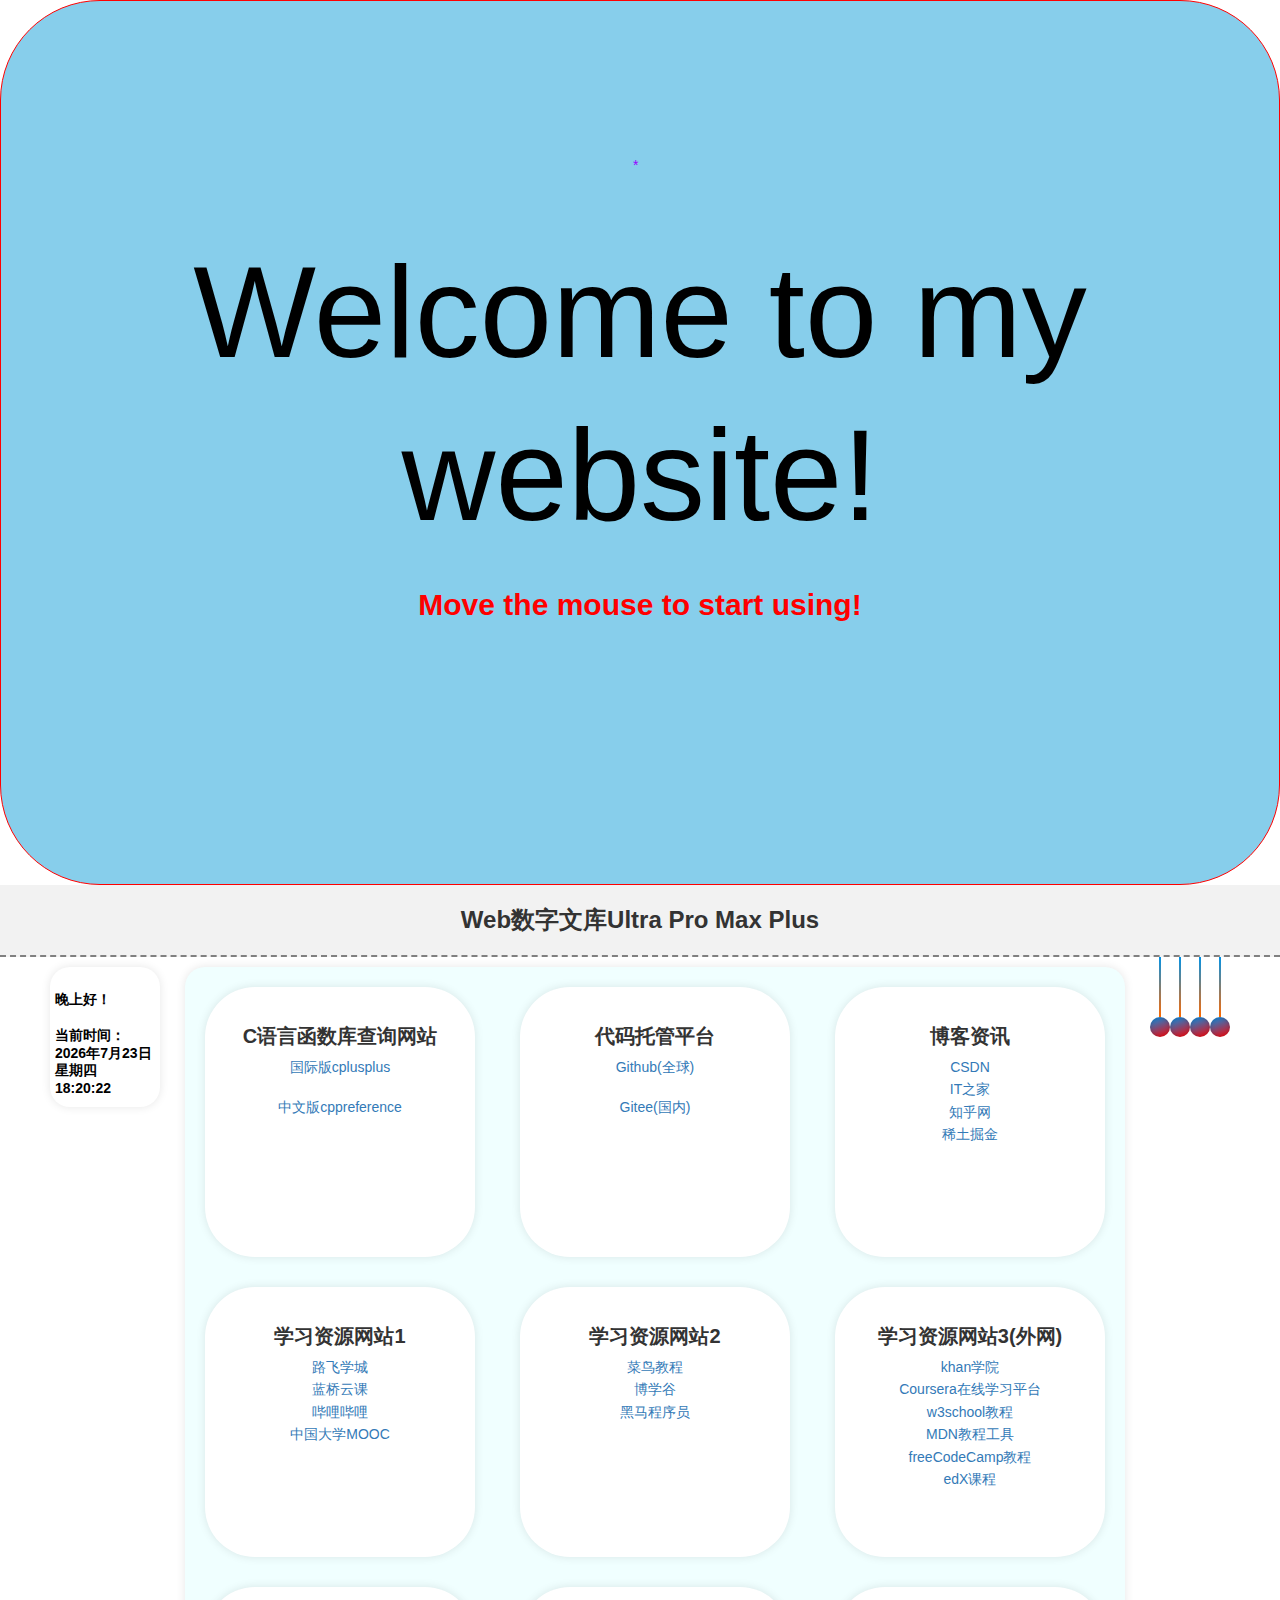
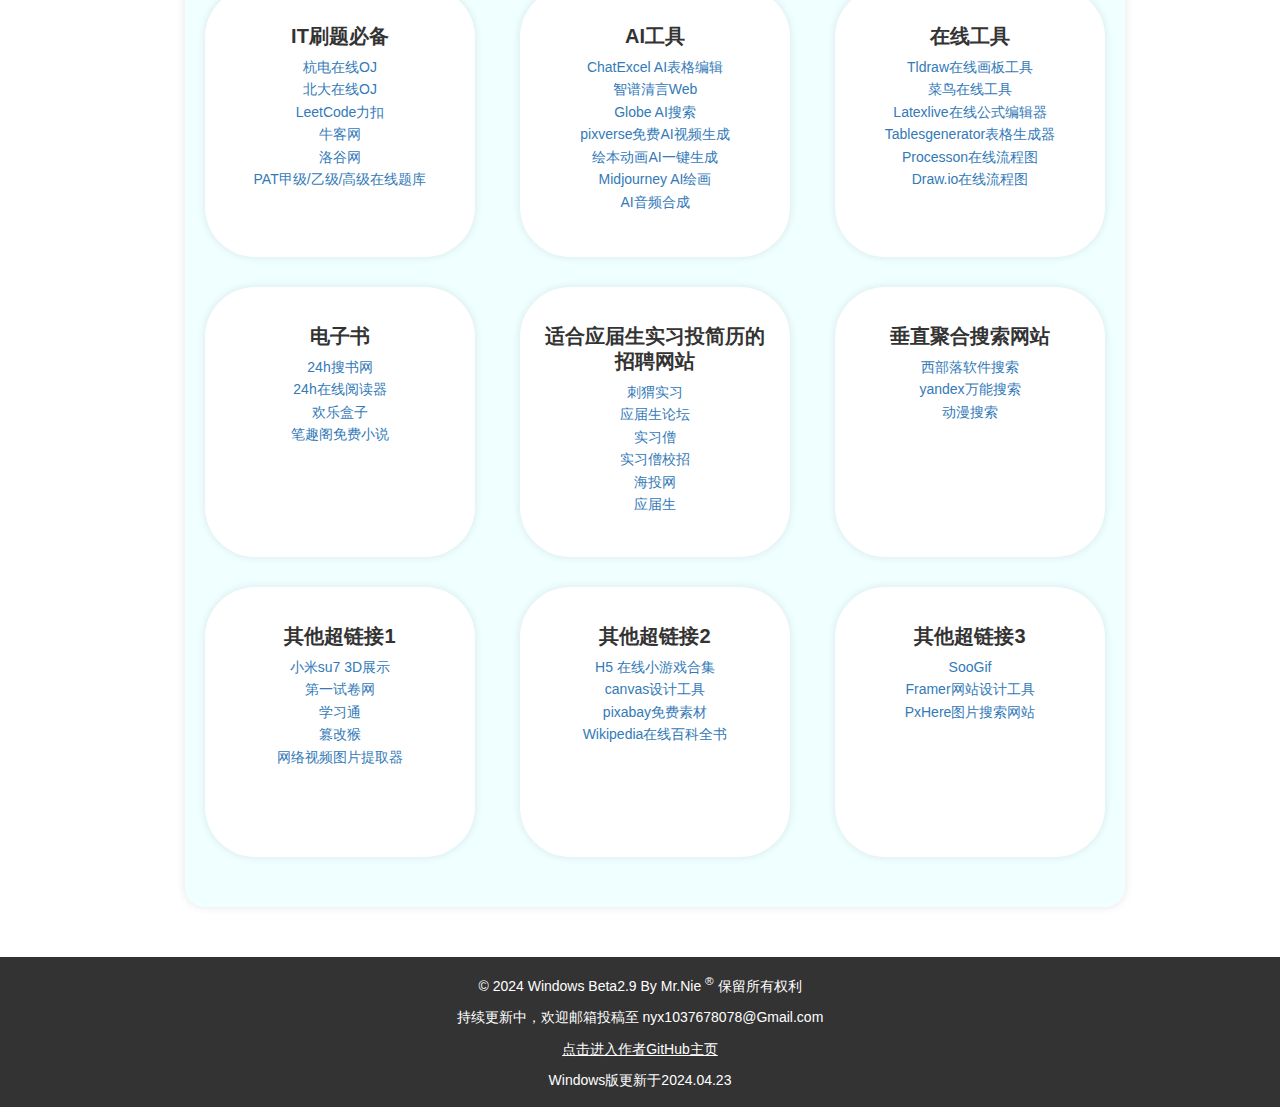
<file: Web数字文库Windows Beta2_9.html>
<!DOCTYPE html>
<html>
<head>
	<title>Mr.Nie的Web数字文库</title>
	<meta charset="UTF-8">
	<meta name="viewport" content="width=device-width, initial-scale=1.0">
	<link rel="stylesheet" href="style.css">
	<style>
		.app{
			float:right;
			margin-right:50px;
			background-color: #ffffff;
			position: relative;
			display: flex;
			justify-content: center;
			align-items: center;
		}
		.niudunbai59{
			width: 80px;
			height: 80px;
			position: relative;
			display: flex;
			justify-content: center;
			align-items: center;
		}
		.niudunbai-dot-59{
			width: 20px;
			height: 100%;
			display: flex;
			justify-content: center;
			align-items: flex-end;
			transform-origin: center top;
		}
		.niudunbai-dot-59:before{
			content: '';
			width: 20px;
			height: 20px;
			position: relative;
			border-radius: 50%;
			background-color: #0093E9;
			background-image: linear-gradient(160deg, #0093E9 0%, #ff0000 100%);
			box-shadow: inset 0 0 4px rgba(0,0,0,0.2);
		}
		.niudunbai-dot-59:after{
			content: '';
			width: 2px;
			height: 60px;
			position: absolute;
			top: 0;
			background-color: #0093E9;
			background-image: linear-gradient(160deg, #0093E9 0%, #ff6a00 100%);
		}
		.niudunbai-dot-59:first-child{
			animation: eff59 1.618s infinite;
		}
		.niudunbai-dot-59:last-child{
			animation: eff592 1.618s infinite;
		}
		@keyframes eff59{
			0% {
			transform: rotate(0deg);
			animation-timing-function: ease-out;
			}
		
			25% {
			transform: rotate(70deg);
			animation-timing-function: ease-in;
			}
		
			50% {
			transform: rotate(0deg);
			animation-timing-function: linear;
			}
		}
		@keyframes eff592{
			0% {
			transform: rotate(0deg);
			animation-timing-function: linear;
			}
		
			50% {
			transform: rotate(0deg);
			animation-timing-function: ease-out;
			}
		
			75% {
			transform: rotate(-70deg);
			animation-timing-function: ease-in;
			}
		}
		.app:hover{
			transform: scale(1.15,1.15);
			border: 1px dashed red;
			border-radius: 5px;
		}
	</style>
	<style>
		body {
			font-family: Arial, sans-serif;
			font-size: 14px;
			line-height: 1.25;
			margin: 0;
			padding: 0;
		}

		header {
			background-color: #f2f2f2;
			padding: 20px;
			text-align: center;
			border-bottom: 2px dashed grey;
			
		}

		h1 {
			color: #333;
			font-size: 24px;
			margin: 0;
		}

		.container {
			display: flex;
			flex-wrap: wrap;
			justify-content: space-between;
			margin: 0 auto;
			width: 900px;
			height:1500px;
			padding: 20px;
			margin-top: 10px;
			border-radius: 20px;
			box-shadow: 0 0 10px rgba(0, 0, 0, 0.1);
			background-color:azure;
		}
		.leftBox{
			width:100px;
			height:130px;
			float: left;
			padding: 5px;
			margin-top:10px;
			margin-left:50px;
			box-shadow: 0 0 10px rgba(0, 0, 0, 0.1);
			border-radius: 20px;
		}
		.leftBox:hover{
			transform: scale(1.15,1.15);
			border:1px dashed red;
			
		}
		.block {
			background-color: #fff;
			border-radius: 50px;
			box-shadow: 0 0 10px rgba(0, 0, 0, 0.1);
			margin-bottom: 20px;
			padding: 20px;
			text-align: center;
			height:230px;
			width:230px;
		}

		.block h2 {
			color: #333;
			font-size: 20px;
			font-weight: bold;
			margin-bottom: 10px;
		}

		.block ul {
			list-style: none;
			margin: 0;
			padding: 0;
		}

		.block li {
			margin-bottom: 5px;
		}

		.block a {
			color: #337ab7;
			font-size: 14px;
			text-decoration: none;
		}

		.block a:hover {
			color: #23527c;
			font-size:18px;
			
		}

		footer {
			background-color: #333;
			color: #fff;
			padding: 3px;
			text-align: center;
			margin-top:50px;
		}
		.block:hover{
			transform: scale(1.45,1.45);
			border-radius: 50%;
			border:1px dashed red;
		}
		.container:hover{
			transform: scale(1.005,1.005);
			border-radius: 30px;
			border:1px dashed red;
		}
		a:hover{
			text-shadow: 1px 1px 1px purple;
			border:1px dashed red;
			border-radius: 10px;
			padding:3px;
		}
		.n{
			border:none;
		}
		.github{
			color:white;
			border:none
		}
		.showBox{
			padding:18% 0px;
			margin: auto;
			text-align: center;
			font-size: 130px;
			border-radius: 100px;
			border:1px solid red;
			background-color: skyblue;
		}
		.showBox p{
			font-size: 30px;
			color:red;
			font-weight: bold;
		}
	</style>
	 <script type="text/javascript"> 
        var showcoo = function(){ 
        this.size = 40; 
        this.speed = 0.1; 
        this.rise(); 
        }
        showcoo.prototype = { 
        color:function(){  
        var c = ['0','3','6','9','c','f'];  
        var t = [c[Math.floor(Math.random()*100)%6],'0','f'];  
        t.sort(function(){return Math.random()>0.5?-1:1;});  
        return '#'+t.join(''); 
        }, 
        aheight:function(){ 
        var h = document.documentElement.clientHeight; 
        return Math.abs(Math.floor(Math.random()*h-200))+201; 
        }, 
        firecracker:function(){  
        var b = document.createElement('div');  
        var w = document.body.clientWidth;  
        b.style.color = this.color();  
        b.style.position = 'absolute';  
        b.style.bottom = 0;  
        b.style.left = Math.floor(Math.random()*w)+1+'px';  
        document.body.appendChild(b);  
        return b;  
        }, 
        rise:function(){ 
        var o = this.firecracker(); 
        var n = this.aheight(); 
        var speed = this.speed; 
        var e = this.expl; 
        var s = this.size; 
        var k = n;  
        var m = function(){  
        o.style.bottom = parseFloat(o.style.bottom)+k*speed+'px';  
        k-=k*speed;  
        if(k<2){  
        clearInterval(clear);  
        e(o,n,s,speed);  
        }  
        }  
        o.innerHTML = '*';  
        if(parseInt(o.style.bottom)<n){  
        var clear = setInterval(m,20); 
        } 
        }, 
        expl:function(o,n,s,speed){ 
        var R = n/3; 
        var Ri = n/6; 
        var r = 0; 
        var ri = 0; 
        for(var i=0;i<s;i++){ 
        var span = document.createElement('span'); 
        var p = document.createElement('p'); 
        span.style.position = 'absolute'; 
        span.style.left = 0; 
        span.style.top = 0; 
        span.innerHTML = '*'; 
        p.style.position = 'absolute'; 
        p.style.left = 0; 
        p.style.top = 0; 
        p.innerHTML = '+'; 
        o.appendChild(span); 
        o.appendChild(p); 
        } 
        function spr(){ 
        r += R*speed; 
        ri+= Ri*speed/2; 
        sp = o.getElementsByTagName('span'); 
        p = o.getElementsByTagName('p'); 
        for(var i=0; i<sp.length;i++){ 
            sp[i].style.left=r*Math.cos(360/s*i)+'px'; 
            sp[i].style.top=r*Math.sin(360/s*i)+'px'; 
            p[i].style.left=ri*Math.cos(360/s*i)+'px'; 
            p[i].style.top=ri*Math.sin(360/s*i)+'px'; 
        } 
        R-=R*speed; 
        if(R<2){ 
            clearInterval(clearI); 
            o.parentNode.removeChild(o);  
        }  
        }  
        var clearI = setInterval(spr,20);
        }
        }
        window.onload = function(){
        function happyNewYear(){
        new showcoo(); 
        } 
        setInterval(happyNewYear,400); 
        } 
    </script> 
	<!-- <script>
		var showString='Windows版本Beta7更新内容：\n1.更加丝滑的过渡动画\n2.CSS牛顿小摆球\n3.更完善的动态时间显示\n4.调整布局，修复已知bug';
		alter(showString);
	</script> -->
</head>
<body><div class="showBox">
		Welcome to my website!
		<p>Move the mouse to start using!</p>
	</div>
	<header>
		<h1>Web数字文库Ultra Pro Max Plus</h1>	
	</header>
    
	

	<script>
		var startShow=document.getElementsByClassName('showBox');
		startShow[0].onmouseover=function(){
            this.style.backgroundColor = '#f2f2f2';
			this.style.color = '#f2f2f2';
			this.style.padding = '1px';
			this.style.borderRadius = '50px';
            this.style.fontSize ='5px';
			this.style.border = '1px dashed #f2f2f2';
            this.style.transition = '6.618s';
			this.innerHTML='Loading......';
			this.style.borderRadius ='1px';
        }
        	
	</script>
	<div class="leftBox">
		<h4>
			<script>
			var now = new Date();
			var hours = now.getHours();
			var hellowString;
			if(hours>=6 && hours<=12)
				hellowString='早上好！';
			else if(hours>=13 && hours<=17)
				hellowString='下午好！';
			else if((hours>=18 && hours<=24)||(hours>=1 && hours<=5))
				hellowString='晚上好！';
			document.write(hellowString);
		</script>
		</h4>
		<h4 id="time"></h4>
	</div>
	

	<script>
        function displayTime() {
            var now = new Date();
            var year = now.getFullYear();
            var month = now.getMonth() + 1;
            var date = now.getDate();
            var day = now.getDay();
            var hours = now.getHours();
            var minutes = now.getMinutes();
            var seconds = now.getSeconds();
            
            var weekdays = ['星期日', '星期一', '星期二', '星期三', '星期四', '星期五', '星期六'];
            var weekday = weekdays[day];
            
			var zeroString1,zeroString2,zeroString3;
			if(hours<10)
				zeroString1='0';
			else
				zeroString1='';

			if(minutes<10)
				zeroString2='0';
			else
				zeroString2='';

			if(seconds<10)
				zeroString3='0';
			else
				zeroString3='';


            var timeString = '当前时间：\n'+ year + '年' + month + '月' + date + '日 ' + weekday
             + ' ' + zeroString1 + hours + ':' + zeroString2 + minutes + ':' + zeroString3 + seconds;
            document.getElementById('time').innerHTML = timeString;
			xtContent = timeString;
            
            setTimeout(displayTime, 1000);
        }
        
        displayTime();
    </script>
		<div class="app">
			<div class="niudunbai59">
			  <div class="niudunbai-dot-59"></div>
			  <div class="niudunbai-dot-59"></div>
			  <div class="niudunbai-dot-59"></div>
			  <div class="niudunbai-dot-59"></div>
			</div>
		  </div>

	<div class="container">
		<div class="block">
			<h2>C语言函数库查询网站</h2>
			<ul>
				<li><a href="https://www.cplusplus.com" target="_blank" title="（英文版）可以查询C/C++的各种库函数的网站">国际版cplusplus</a></li>
				<br>
				<li><a href="https://zh.cppreference.com" target="_blank" title="（中文版）可以查询C/C++的各种库函数的网站">中文版cppreference</a></li>
			</ul>
		</div>
		
		<div class="block">
			<h2>代码托管平台</h2>
			<ul>
				<li><a href="https://github.com/" target="_blank" title="世界上最好玩的网站">Github(全球)</a></li>
				<br>
				<li><a href="https://gitee.com/" target="_blank" title="不会翻墙的人才会用的网站">Gitee(国内)</a></li>
			
			</ul>
		</div>

		<div class="block">
			<h2>博客资讯</h2>
			<ul>
				<li><a href="https://www.csdn.net/" target="_blank" title="CV程序员专用博客">CSDN</a></li>
				<li><a href="https://www.ithome.com" target="_blank" title="适合闲得无聊时看的IT资讯 广告泛滥">IT之家</a></li>
				<li><a href="https://www.zhihu.com" target="_blank" title="啥都可以问">知乎网</a></li>
				<li><a href="https://juejin.cn/" target="_blank" title="比CSDN更高级">稀土掘金</a></li
			</ul>
		</div>

		<div class="block">
			<h2>学习资源网站1</h2>
			<ul>
				<li><a href="https://www.luffycity.com/" target="_blank" title="都是一些引流课">路飞学城</a></li>
				<li><a href="https://www.lanqiao.cn/" target="_blank" title="听不懂一点也打不过一点">蓝桥云课</a></li>
				<li><a href="https://www.bilibili.com" target="_blank" title="哔哩哔哩大学">哔哩哔哩</a></li>
				<li><a href="https://www.icourse163.org/" target="_blank" title="国家提供的精品免费公开课">中国大学MOOC</a></li>
				
			</ul>
		</div>

		<div class="block">
			<h2>学习资源网站2</h2>
				<ul>
					<li><a href="https://www.runoob.com" target="_blank" title="越菜越爱学">菜鸟教程</a></li>
					<li><a href="https://www.boxuegu.com" target="_blank" title="用的人都博学多才">博学谷</a></li>
					<li><a href="https://www.itheima.com" target="_blank" title="一个想改变中国IT教育的卖课机构">黑马程序员</a></li>
				</ul>
			</div>

		<div class="block">
			<h2>学习资源网站3(外网)</h2>
				<ul>
					<li><a href="https://www.khanacademy.org/" target="_blank" title="免费但全是英文看不懂">khan学院</a></li>
					<li><a href="https://www.coursera.org" target="_blank" title="和楼上一样看不懂但免费">Coursera在线学习平台</a></li>
					<li><a href="https://www.w3school.com.cn/h.asp" target="_blank" title="用来学Web前端挺好的">w3school教程</a></li>
					<li><a href="https://developer.mozilla.org/zh-CN" target="_blank" title="国外很好的一个学习资源网站">MDN教程工具</a></li>
					<li><a href="https://www.freecodecamp.org" target="_blank" title="免费学IT的一个非盈利机构">freeCodeCamp教程</a></li>
					<li><a href="https://www.edx.org" target="_blank" title="挺好的 但全是英文">edX课程</a></li>
				</ul>
			</div>

		<div class="block">
			<h2>IT刷题必备</h2>
				<ul>
				<li><a href="https://acm.hdu.edu.cn/" target="_blank" title="杭州电子科技大学在线评测OJ">杭电在线OJ</a></li>
				<li><a href="http://poj.org/" target="_blank" title="北京大学在线评测OJ">北大在线OJ</a></li>
				<li><a href="https://leetcode.cn/problemset/" target="_blank" title="全球最知名的刷题网站，就是有亿点难">LeetCode力扣</a></li>
				<li><a href="https://www.nowcoder.com/" target="_blank" title="国内好用的刷题网站">牛客网</a></li>
				<li><a href="https://www.luogu.com.cn/" target="_blank" title="美丽国知名刷题网站">洛谷网</a></li>
				<li><a href="https://www.patest.cn/" target="_blank" title="很重要的IT水平测试网站">PAT甲级/乙级/高级在线题库</a></li>
			</ul>
		</div>

		<div class="block">
					<h2>AI工具</h2>
					<ul>
						<li><a href="https://chatexcel.com/" target="_blank" title="北京大学研发的AI制作表格">ChatExcel AI表格编辑</a></li>
						<li><a href="https://www.ChatGLM.cn" target="_blank" title="国内好用的很，清华大学主导研发">智谱清言Web</a></li>
						<li><a href="https://explorer.globe.engineer/" target="_blank" title="免费的AI搜索引擎">Globe AI搜索</a></li>
						<li><a href="https://app.pixverse.ai" target="_blank" title="免费合成AI视频">pixverse免费AI视频生成</a></li>
						<li><a href="https://chapta.com/" target="_blank" title="让剧本动起来">绘本动画AI一键生成</a></li>
						<li><a href="https://www.midjourney.com/" target="_blank" title="让AI画起来">Midjourney AI绘画</a></li>
						<li><a href="https://www.suno.ai" target="_blank" title="让AI唱起来">AI音频合成</a></li>
					</ul>
				</div>

		<div class="block">
			<h2>在线工具</h2>
			<ul>
				<li><a href="https://www.tldraw.com/" target="_blank" title="很好用的一个网页小黑板">Tldraw在线画板工具</a></li>
				<li><a href="https://www.jyshare.com/compile/12/" target="_blank" title="越菜越爱用">菜鸟在线工具</a></li>
				<li><a href="https://www.latexlive.com/" target="_blank" title="学高等数学必备神器">Latexlive在线公式编辑器</a></li>
				<li><a href="https://www.tablesgenerator.com/" target="_blank" title="更方便的表格一键生成">Tablesgenerator表格生成器</a></li>
				<li><a href="https://www.processon.com/" target="_blank" title="用来做思维导图很不错">Processon在线流程图</a></li>
				<li><a href="https://www.draw.io/" target="_blank" title="跟楼上一样">Draw.io在线流程图</a></li>
			</ul>
		</div>

		<div class="block">
			<h2>电子书</h2>
			<ul>
				<li><a href="https://24hbook.com/" target="_blank" title="可是它免费诶">24h搜书网</a></li>
				<li><a href="https://lib.24hbook.com/" target="_blank" title="万能的电子书查看器">24h在线阅读器</a></li>
				<li><a href="https://search.hlbox.top" target="_blank" title="因为也免费，所以也很不错">欢乐盒子</a></li>
				<li><a href="https://www.bq90.cc/" target="_blank" title="知名网络小说神器">笔趣阁免费小说</a></li>
			</ul>
		</div>

		<div class="block">
			<h2>适合应届生实习投简历的招聘网站</h2>
			<ul>
				<li><a href="https://www.ciwei.net" target="_blank">刺猬实习</a></li>
				<li><a href="https://bbs.yingjiesheng.com" target="_blank">应届生论坛</a></li>
				<li><a href="https://www.shixiseng.com" target="_blank">实习僧</a></li>
				<li><a href="https://resume.shixiseng.com/xiaozhao" target="_blank">实习僧校招</a></li>
				<li><a href="https://www.haitou.cc/xzrl" target="_blank">海投网</a></li>
				<li><a href="https://www.yingjiesheng.com" target="_blank">应届生</a></li>
				
			</ul>
		</div>

		<div class="block">
			<h2>垂直聚合搜索网站</h2>
			<ul>
				<li><a href="https://www.xibuluo.com" target="_blank" title="万能软件搜索网站">西部落软件搜索</a></li>
				<li><a href="https://www.yandex.com" target="_blank" title="俄罗斯最大的搜索引擎">yandex万能搜索</a></li>
				<li><a href="https://air.tls.moe/" target="_blank">动漫搜索</a></li>
				
			</ul>
		</div>

		<div class="block">
			<h2>其他超链接1</h2>
			<ul>
				<li><a href="https://gamemcu.com/su7/" target="_blank" title="以最牛逼的视角展示小米su7">小米su7 3D展示</a></li>
				<li><a href="https://www.shijuan1.com" target="_blank" title="能找到各种试卷">第一试卷网</a></li>
				<li><a href="https://www.chaoxing.com" target="_blank" title="当代大学生刷课必备">学习通</a></li>
				<li><a href="https://www.tampermonkey.net/index.php" target="_blank" title="有脚本的啥都能改">篡改猴</a></li>
				<li><a href="https://tiqu.cc/" target="_blank">网络视频图片提取器</a></li>
			</ul>
		</div>

		<div class="block">
			<h2>其他超链接2</h2>
			<ul>
				<li><a href="https://game.ur1.fun/" target="_blank" title="各种好玩的网页小游戏">H5 在线小游戏合集</a></li>
				<li><a href="https://www.canva.com" target="_blank" title="可以用来做PPT">canvas设计工具</a></li>
				<li><a href="https://pixabay.com" target="_blank" title="免费获取各种照片视频素材">pixabay免费素材</a></li>
				<li><a href="https://www.wikipedia.org" target="_blank" title="可以用来查各种百科知识">Wikipedia在线百科全书</a></li>
				
			</ul>
			
		</div>



		<div class="block">
			<h2>其他超链接3</h2>
			<ul>
				<li><a href="https://www.soogif.com/" target="_blank" title="一款强大的Gif制作工具">SooGif</a></li>
				<li><a href="https://www.framer.com/" target="_blank" title="Framer网站设计工具">Framer网站设计工具</a></li>
				<li><a href="https://www.pxhere.com/zh/" target="_blank" title="世界著名的免费摄影图库">PxHere图片搜索网站</a></li>
			</ul>
		</div>

	</div>
	<footer>
		<p>&copy; 2024 Windows Beta2.9 By Mr.Nie <sup>&reg;</sup> 保留所有权利</p>
		<p>持续更新中，欢迎邮箱投稿至 <a> nyx1037678078@Gmail.com </a></p>
		<p><a class="github" href="https://www.github.com/nyx-1037" target="_blank" >点击进入作者GitHub主页</a></p>
		<p>Windows版更新于2024.04.23</p>
	</footer>
		<script>
			var aa=document.getElementsByClassName("block");
			 function fa1(){
            this.style.backgroundColor = 'skyblue';
            this.style.fontSize ='20px';
			this.style.lineHeight ='1.15';
            this.style.transition = '0.818s';
        }
        	function fa2(){
            this.style.backgroundColor = 'white';
            this.style.fontSize ='16px';
            this.style.transition = '0.28s';
        }
		for(var i=0;i<aa.length;i++){
			aa[i].onmouseover=fa1;
			aa[i].onmouseout=fa2;
		}
		
		</script>

</body>
</html>
</file>
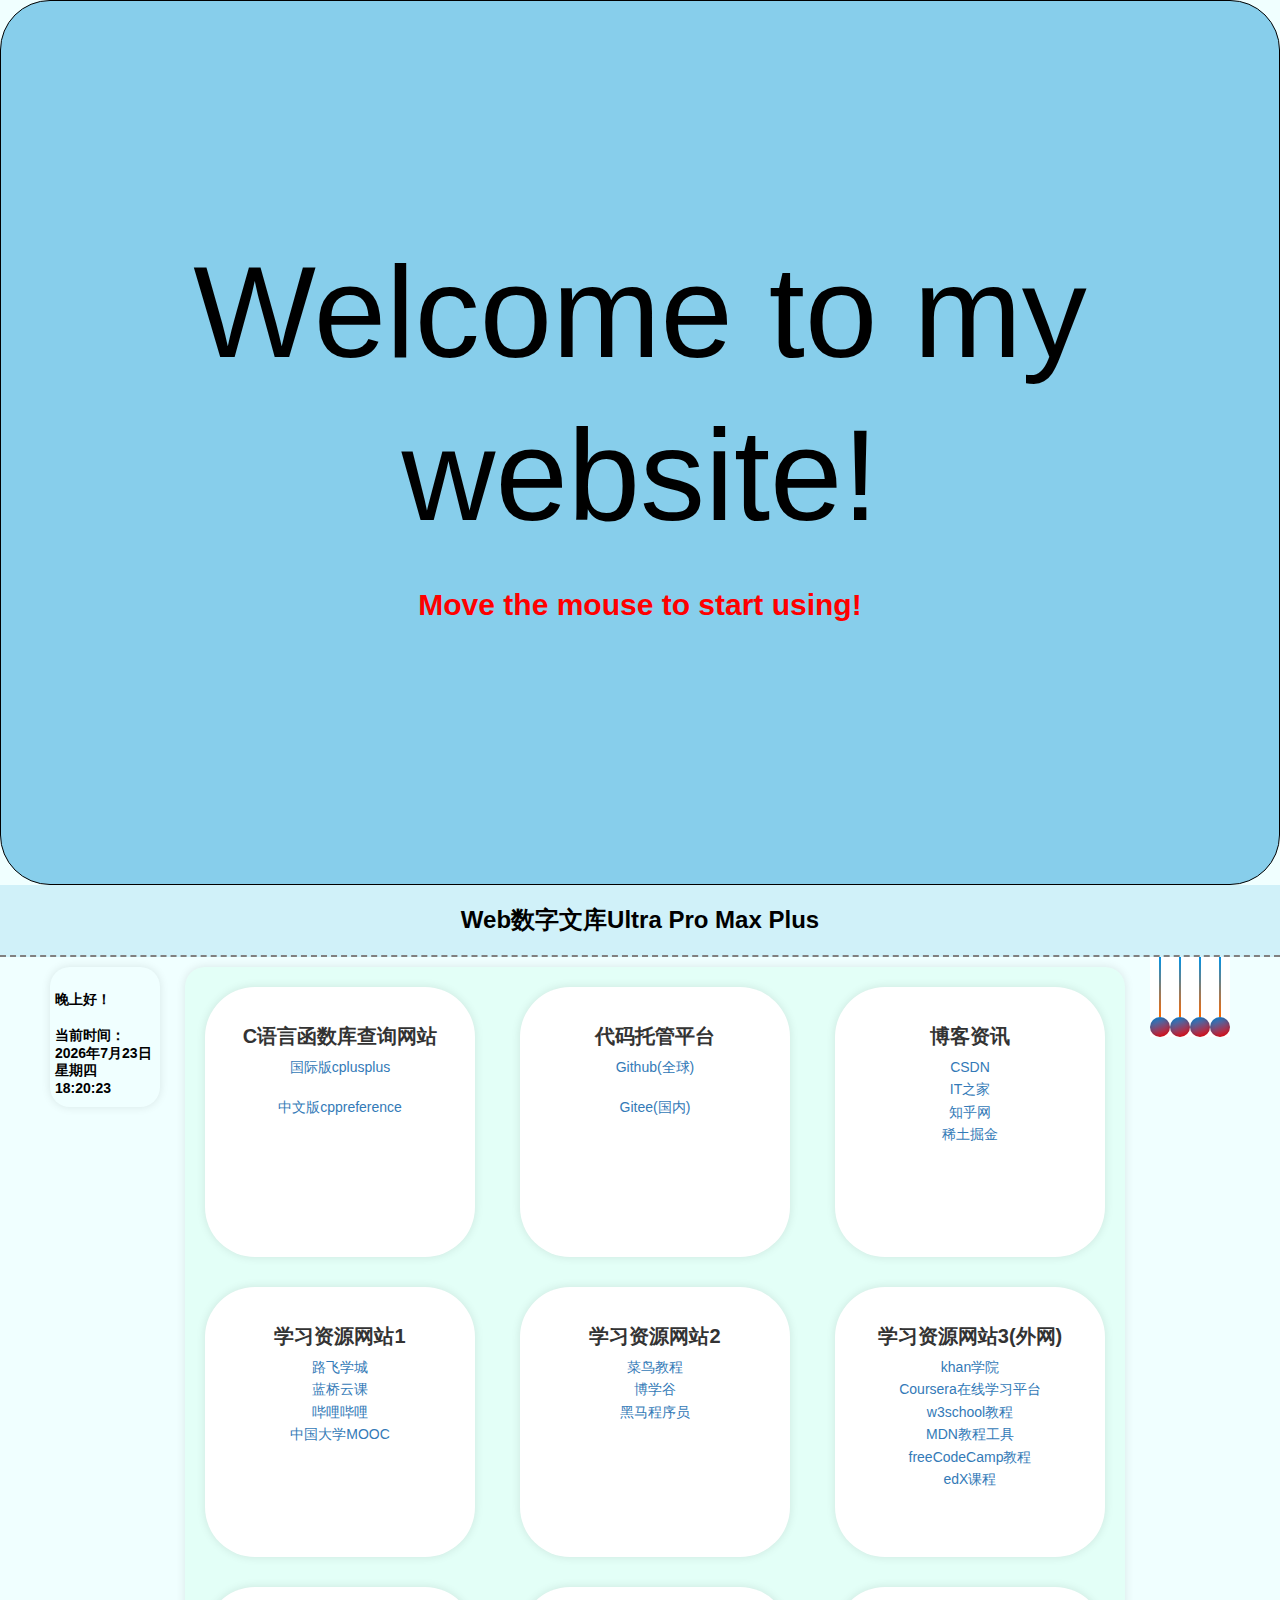
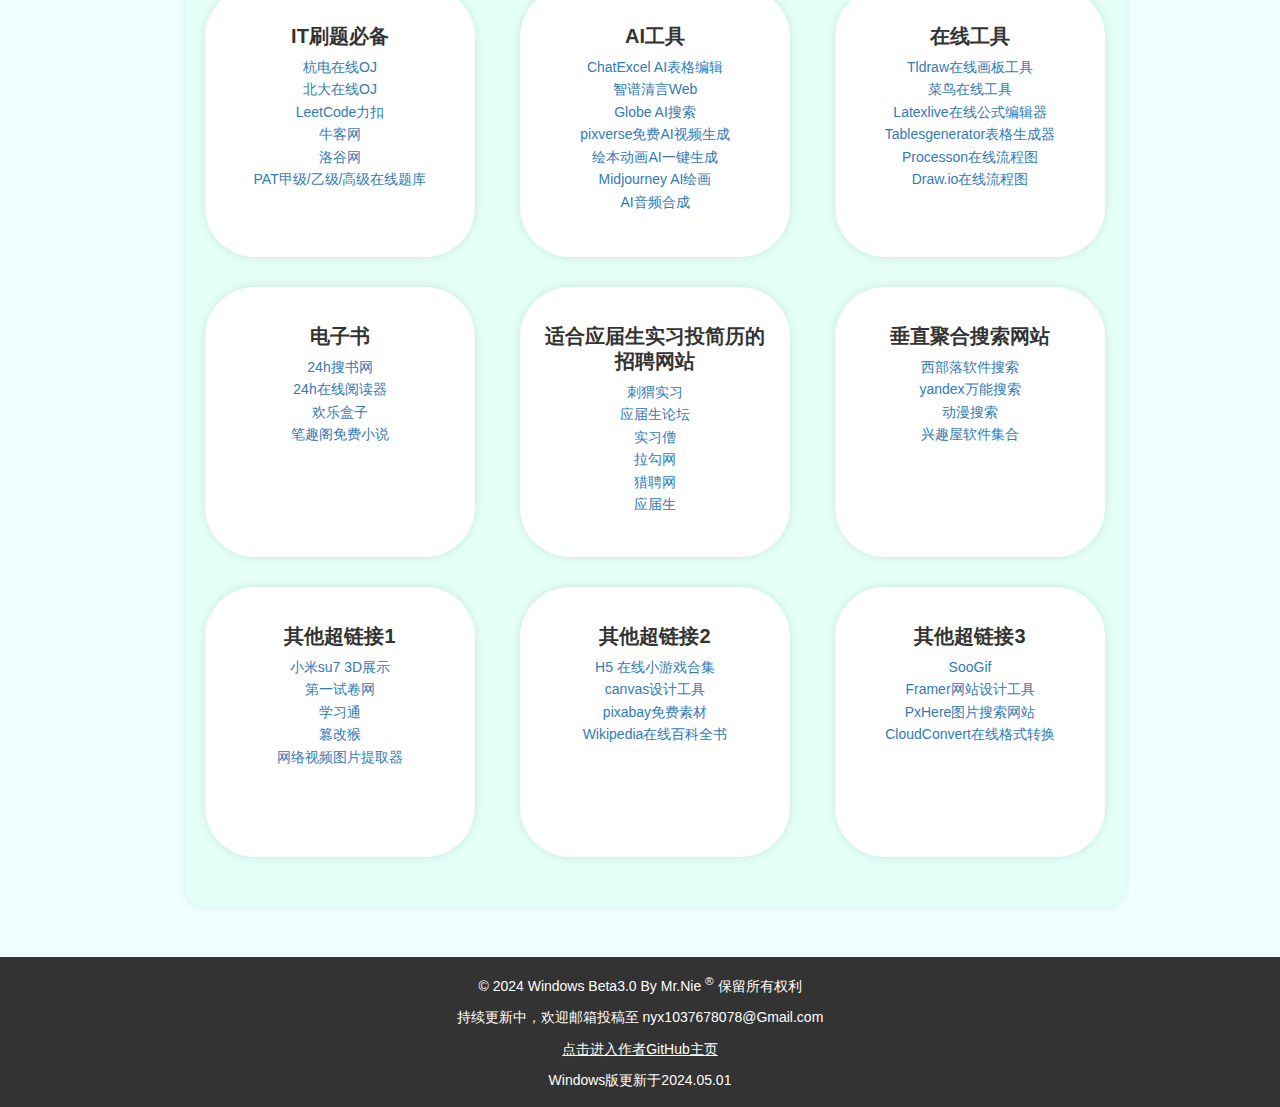
<file: Web数字文库Windows Beta3_0.html>
<!DOCTYPE html>
<html>
<head>
	<title>Mr.Nie的Web数字文库</title>
	<meta charset="UTF-8">
	<meta name="viewport" content="width=device-width, initial-scale=1.0">
	<link rel="stylesheet" href="style.css">
	<style>
		.app{
			float:right;
			margin-right:50px;
			background-color: #ffffff;
			position: relative;
			display: flex;
			justify-content: center;
			align-items: center;
		}
		.niudunbai59{
			width: 80px;
			height: 80px;
			position: relative;
			display: flex;
			justify-content: center;
			align-items: center;
		}
		.niudunbai-dot-59{
			width: 20px;
			height: 100%;
			display: flex;
			justify-content: center;
			align-items: flex-end;
			transform-origin: center top;
		}
		.niudunbai-dot-59:before{
			content: '';
			width: 20px;
			height: 20px;
			position: relative;
			border-radius: 50%;
			background-color: #0093E9;
			background-image: linear-gradient(160deg, #0093E9 0%, #ff0000 100%);
			box-shadow: inset 0 0 4px rgba(0,0,0,0.2);
		}
		.niudunbai-dot-59:after{
			content: '';
			width: 2px;
			height: 60px;
			position: absolute;
			top: 0;
			background-color: #0093E9;
			background-image: linear-gradient(160deg, #0093E9 0%, #ff6a00 100%);
		}
		.niudunbai-dot-59:first-child{
			animation: eff59 1.618s infinite;
		}
		.niudunbai-dot-59:last-child{
			animation: eff592 1.618s infinite;
		}
		@keyframes eff59{
			0% {
			transform: rotate(0deg);
			animation-timing-function: ease-out;
			}
		
			25% {
			transform: rotate(70deg);
			animation-timing-function: ease-in;
			}
		
			50% {
			transform: rotate(0deg);
			animation-timing-function: linear;
			}
		}
		@keyframes eff592{
			0% {
			transform: rotate(0deg);
			animation-timing-function: linear;
			}
		
			50% {
			transform: rotate(0deg);
			animation-timing-function: ease-out;
			}
		
			75% {
			transform: rotate(-70deg);
			animation-timing-function: ease-in;
			}
		}
	</style>
	<style>
		body {
			font-family: Arial, sans-serif;
			font-size: 14px;
			line-height: 1.25;
			margin: 0;
			padding: 0;
			background-color:azure;
		}

		header {
			background-color: rgba(135, 207, 235, 0.3);
			padding: 20px;
			text-align: center;
			border-bottom: 2px dashed grey;
			
		}

		h1 {
			color: black;
			font-size: 24px;
			margin: 0;
		}

		.container {
			display: flex;
			flex-wrap: wrap;
			justify-content: space-between;
			margin: 0 auto;
			width: 900px;
			height:1500px;
			padding: 20px;
			margin-top: 10px;
			border-radius: 20px;
			box-shadow: 0 0 10px rgba(0, 0, 0, 0.1);
			background-color:rgba(0, 255, 98, 0.05);
		}
		.leftBox{
			width:100px;
			height:130px;
			float: left;
			padding: 5px;
			margin-top:10px;
			margin-left:50px;
			box-shadow: 0 0 10px rgba(0, 0, 0, 0.1);
			border-radius: 20px;
		}
		.block {
			background-color: #fff;
			border-radius: 50px;
			box-shadow: 0 0 10px rgba(0, 0, 0, 0.1);
			margin-bottom: 20px;
			padding: 20px;
			text-align: center;
			height:230px;
			width:230px;
		}

		.block h2 {
			color: #333;
			font-size: 20px;
			font-weight: bold;
			margin-bottom: 10px;
		}

		.block ul {
			list-style: none;
			margin: 0;
			padding: 0;
		}

		.block li {
			margin-bottom: 5px;
		}

		.block a {
			color: #337ab7;
			font-size: 14px;
			text-decoration: none;
		}

		.block a:hover {
			color: #23527c;
			font-size:16px;
			
		}

		footer {
			background-color: #333;
			color: #fff;
			padding: 3px;
			text-align: center;
			margin-top:50px;
		}
		.block:hover{
			transform: scale(1.49,1.40);
			border-radius: 100px;
			box-shadow:2px 2px 2px red;
		}
		.container:hover{
			transform: scale(1.005,1.005);
			border-radius: 30px;
			border:2px dashed black;
		}
		a:hover{
			font-weight:bold;
			border:1px solid red;
			border-radius: 10px;
			padding:3px;
			background-color: rgba(128, 128, 128, 0.2);
		}
		.n{
			border:none;
		}
		.github{
			color:white;
			border:none
		}
		.showBox{
			padding:18% 0px;
			margin: auto;
			text-align: center;
			font-size: 130px;
			border-radius: 50px;
			border:1px solid black;
			background-color: skyblue;
		}
		.showBox p{
			font-size: 30px;
			color:red;
			font-weight: bold;
		}
	</style>

</head>
<body><div class="showBox">
		Welcome to my website!
		<p>Move the mouse to start using!</p>
	</div>
	<header>
		<h1>Web数字文库Ultra Pro Max Plus</h1>	
	</header>
    
	<script>
		var startShow=document.getElementsByClassName('showBox');
		startShow[0].onmouseover=function(){
            this.style.backgroundColor = 'skyblue';
			this.style.color = 'skyblue';
			this.style.padding = '1px';
			this.style.borderRadius = '50px';
            this.style.fontSize ='5px';
			this.style.border = '1px dashed black';
            this.style.transition = '6.618s';
			this.innerHTML=' Move the mouse to start using!';
			this.style.borderRadius ='1px';
        }
        	
	</script>
	<div class="leftBox">
		<h4>
			<script>
			var now = new Date();
			var hours = now.getHours();
			var hellowString;
			if(hours>=6 && hours<=12)
				hellowString='早上好！';
			else if(hours>=13 && hours<=17)
				hellowString='下午好！';
			else if((hours>=18 && hours<=24)||(hours>=1 && hours<=5))
				hellowString='晚上好！';
			document.write(hellowString);
		</script>
		</h4>
		<h4 id="time"></h4>
	</div>
	
	<script>
        function displayTime() {
            var now = new Date();
            var year = now.getFullYear();
            var month = now.getMonth() + 1;
            var date = now.getDate();
            var day = now.getDay();
            var hours = now.getHours();
            var minutes = now.getMinutes();
            var seconds = now.getSeconds();
            
            var weekdays = ['星期日', '星期一', '星期二', '星期三', '星期四', '星期五', '星期六'];
            var weekday = weekdays[day];
            
			var zeroString1,zeroString2,zeroString3;
			if(hours<10)
				zeroString1='0';
			else
				zeroString1='';

			if(minutes<10)
				zeroString2='0';
			else
				zeroString2='';

			if(seconds<10)
				zeroString3='0';
			else
				zeroString3='';

            var timeString = '当前时间：\n'+ year + '年' + month + '月' + date + '日 ' + weekday
             + ' ' + zeroString1 + hours + ':' + zeroString2 + minutes + ':' + zeroString3 + seconds;
            document.getElementById('time').innerHTML = timeString;
			xtContent = timeString;
            
            setTimeout(displayTime, 1000);
        }
        
        displayTime();
    </script>
		<div class="app">
			<div class="niudunbai59">
			  <div class="niudunbai-dot-59"></div>
			  <div class="niudunbai-dot-59"></div>
			  <div class="niudunbai-dot-59"></div>
			  <div class="niudunbai-dot-59"></div>
			</div>
		  </div>

	<div class="container">
		<div class="block">
			<h2>C语言函数库查询网站</h2>
			<ul>
				<li><a href="https://www.cplusplus.com" target="_blank" title="（英文版）可以查询C/C++的各种库函数的网站">国际版cplusplus</a></li>
				<br>
				<li><a href="https://zh.cppreference.com" target="_blank" title="（中文版）可以查询C/C++的各种库函数的网站">中文版cppreference</a></li>
			</ul>
		</div>
		
		<div class="block">
			<h2>代码托管平台</h2>
			<ul>
				<li><a href="https://github.com/" target="_blank" title="世界上最好玩的网站">Github(全球)</a></li>
				<br>
				<li><a href="https://gitee.com/" target="_blank" title="不会翻墙的人才会用的网站">Gitee(国内)</a></li>
			
			</ul>
		</div>

		<div class="block">
			<h2>博客资讯</h2>
			<ul>
				<li><a href="https://www.csdn.net/" target="_blank" title="CV程序员专用博客">CSDN</a></li>
				<li><a href="https://www.ithome.com" target="_blank" title="适合闲得无聊时看的IT资讯 广告泛滥">IT之家</a></li>
				<li><a href="https://www.zhihu.com" target="_blank" title="啥都可以问">知乎网</a></li>
				<li><a href="https://juejin.cn/" target="_blank" title="比CSDN更高级">稀土掘金</a></li
			</ul>
		</div>

		<div class="block">
			<h2>学习资源网站1</h2>
			<ul>
				<li><a href="https://www.luffycity.com/" target="_blank" title="都是一些引流课">路飞学城</a></li>
				<li><a href="https://www.lanqiao.cn/" target="_blank" title="听不懂一点也打不过一点">蓝桥云课</a></li>
				<li><a href="https://www.bilibili.com" target="_blank" title="哔哩哔哩大学">哔哩哔哩</a></li>
				<li><a href="https://www.icourse163.org/" target="_blank" title="国家提供的精品免费公开课">中国大学MOOC</a></li>
				
			</ul>
		</div>

		<div class="block">
			<h2>学习资源网站2</h2>
				<ul>
					<li><a href="https://www.runoob.com" target="_blank" title="越菜越爱学">菜鸟教程</a></li>
					<li><a href="https://www.boxuegu.com" target="_blank" title="用的人都博学多才">博学谷</a></li>
					<li><a href="https://www.itheima.com" target="_blank" title="一个想改变中国IT教育的卖课机构">黑马程序员</a></li>
				</ul>
			</div>

		<div class="block">
			<h2>学习资源网站3(外网)</h2>
				<ul>
					<li><a href="https://www.khanacademy.org/" target="_blank" title="免费但全是英文看不懂">khan学院</a></li>
					<li><a href="https://www.coursera.org" target="_blank" title="和楼上一样看不懂但免费">Coursera在线学习平台</a></li>
					<li><a href="https://www.w3school.com.cn/h.asp" target="_blank" title="用来学Web前端挺好的">w3school教程</a></li>
					<li><a href="https://developer.mozilla.org/zh-CN" target="_blank" title="国外很好的一个学习资源网站">MDN教程工具</a></li>
					<li><a href="https://www.freecodecamp.org" target="_blank" title="免费学IT的一个非盈利机构">freeCodeCamp教程</a></li>
					<li><a href="https://www.edx.org" target="_blank" title="挺好的 但全是英文">edX课程</a></li>
				</ul>
			</div>

		<div class="block">
			<h2>IT刷题必备</h2>
				<ul>
				<li><a href="https://acm.hdu.edu.cn/" target="_blank" title="杭州电子科技大学在线评测OJ">杭电在线OJ</a></li>
				<li><a href="http://poj.org/" target="_blank" title="北京大学在线评测OJ">北大在线OJ</a></li>
				<li><a href="https://leetcode.cn/problemset/" target="_blank" title="全球最知名的刷题网站，就是有亿点难">LeetCode力扣</a></li>
				<li><a href="https://www.nowcoder.com/" target="_blank" title="国内好用的刷题网站">牛客网</a></li>
				<li><a href="https://www.luogu.com.cn/" target="_blank" title="美丽国知名刷题网站">洛谷网</a></li>
				<li><a href="https://www.patest.cn/" target="_blank" title="很重要的IT水平测试网站">PAT甲级/乙级/高级在线题库</a></li>
			</ul>
		</div>

		<div class="block">
					<h2>AI工具</h2>
					<ul>
						<li><a href="https://chatexcel.com/" target="_blank" title="北京大学研发的AI制作表格">ChatExcel AI表格编辑</a></li>
						<li><a href="https://www.ChatGLM.cn" target="_blank" title="国内好用的很，清华大学主导研发">智谱清言Web</a></li>
						<li><a href="https://explorer.globe.engineer/" target="_blank" title="免费的AI搜索引擎">Globe AI搜索</a></li>
						<li><a href="https://app.pixverse.ai" target="_blank" title="免费合成AI视频">pixverse免费AI视频生成</a></li>
						<li><a href="https://chapta.com/" target="_blank" title="让剧本动起来">绘本动画AI一键生成</a></li>
						<li><a href="https://www.midjourney.com/" target="_blank" title="让AI画起来">Midjourney AI绘画</a></li>
						<li><a href="https://www.suno.ai" target="_blank" title="让AI唱起来">AI音频合成</a></li>
					</ul>
				</div>

		<div class="block">
			<h2>在线工具</h2>
			<ul>
				<li><a href="https://www.tldraw.com/" target="_blank" title="很好用的一个网页小黑板">Tldraw在线画板工具</a></li>
				<li><a href="https://www.jyshare.com/compile/12/" target="_blank" title="越菜越爱用">菜鸟在线工具</a></li>
				<li><a href="https://www.latexlive.com/" target="_blank" title="学高等数学必备神器">Latexlive在线公式编辑器</a></li>
				<li><a href="https://www.tablesgenerator.com/" target="_blank" title="更方便的表格一键生成">Tablesgenerator表格生成器</a></li>
				<li><a href="https://www.processon.com/" target="_blank" title="用来做思维导图很不错">Processon在线流程图</a></li>
				<li><a href="https://www.draw.io/" target="_blank" title="跟楼上一样">Draw.io在线流程图</a></li>
			</ul>
		</div>

		<div class="block">
			<h2>电子书</h2>
			<ul>
				<li><a href="https://24hbook.com/" target="_blank" title="可是它免费诶">24h搜书网</a></li>
				<li><a href="https://lib.24hbook.com/" target="_blank" title="万能的电子书查看器">24h在线阅读器</a></li>
				<li><a href="https://search.hlbox.top" target="_blank" title="因为也免费，所以也很不错">欢乐盒子</a></li>
				<li><a href="https://www.bq90.cc/" target="_blank" title="知名网络小说神器">笔趣阁免费小说</a></li>
			</ul>
		</div>

		<div class="block">
			<h2>适合应届生实习投简历的招聘网站</h2>
			<ul>
				<li><a href="https://www.ciwei.net" target="_blank">刺猬实习</a></li>
				<li><a href="https://bbs.yingjiesheng.com" target="_blank">应届生论坛</a></li>
				<li><a href="https://www.shixiseng.com" target="_blank">实习僧</a></li>
				<li><a href="https://www.lagou.com" target="_blank">拉勾网</a></li>
				<li><a href="https://www.liepin.com" target="_blank">猎聘网</a></li>
				<li><a href="https://www.yingjiesheng.com" target="_blank">应届生</a></li>
				
			</ul>
		</div>

		<div class="block">
			<h2>垂直聚合搜索网站</h2>
			<ul>
				<li><a href="https://www.xibuluo.com" target="_blank" title="万能软件搜索网站">西部落软件搜索</a></li>
				<li><a href="https://www.yandex.com" target="_blank" title="俄罗斯最大的搜索引擎">yandex万能搜索</a></li>
				<li><a href="https://air.tls.moe/" target="_blank">动漫搜索</a></li>
				<li><a href="https://www.xqu5.com" target="_blank">兴趣屋软件集合</a></li>
				
			</ul>
		</div>

		<div class="block">
			<h2>其他超链接1</h2>
			<ul>
				<li><a href="https://gamemcu.com/su7/" target="_blank" title="以最牛逼的视角展示小米su7">小米su7 3D展示</a></li>
				<li><a href="https://www.shijuan1.com" target="_blank" title="能找到各种试卷">第一试卷网</a></li>
				<li><a href="https://www.chaoxing.com" target="_blank" title="当代大学生刷课必备">学习通</a></li>
				<li><a href="https://www.tampermonkey.net/index.php" target="_blank" title="有脚本的啥都能改">篡改猴</a></li>
				<li><a href="https://tiqu.cc/" target="_blank">网络视频图片提取器</a></li>
			</ul>
		</div>

		<div class="block">
			<h2>其他超链接2</h2>
			<ul>
				<li><a href="https://game.ur1.fun/" target="_blank" title="各种好玩的网页小游戏">H5 在线小游戏合集</a></li>
				<li><a href="https://www.canva.com" target="_blank" title="可以用来做PPT">canvas设计工具</a></li>
				<li><a href="https://pixabay.com" target="_blank" title="免费获取各种照片视频素材">pixabay免费素材</a></li>
				<li><a href="https://www.wikipedia.org" target="_blank" title="可以用来查各种百科知识">Wikipedia在线百科全书</a></li>
				
			</ul>
			
		</div>

		<div class="block">
			<h2>其他超链接3</h2>
			<ul>
				<li><a href="https://www.soogif.com/" target="_blank" title="一款强大的Gif制作工具">SooGif</a></li>
				<li><a href="https://www.framer.com/" target="_blank" title="Framer网站设计工具">Framer网站设计工具</a></li>
				<li><a href="https://www.pxhere.com/zh/" target="_blank" title="世界著名的免费摄影图库">PxHere图片搜索网站</a></li>
				<li><a href="https://cloudconvert.com/" target="_blank" title="在线转换各种文件格式">CloudConvert在线格式转换</a></li>
			</ul>
		</div>

	</div>
	<footer>
		<p>&copy; 2024 Windows Beta3.0 By Mr.Nie <sup>&reg;</sup> 保留所有权利</p>
		<p>持续更新中，欢迎邮箱投稿至 <a> nyx1037678078@Gmail.com </a></p>
		<p><a class="github" href="https://www.github.com/nyx-1037" target="_blank" >点击进入作者GitHub主页</a></p>
		<p>Windows版更新于2024.05.01</p>
	</footer>
		<script>
			var aa=document.getElementsByClassName("block");
			 function fa1(){
            this.style.backgroundColor = 'skyblue';
            this.style.fontSize ='20px';
			this.style.lineHeight ='1.15';
            this.style.transition = '0.818s';
        }
        	function fa2(){
            this.style.backgroundColor = 'white';
            this.style.fontSize ='16px';
            this.style.transition = '0.28s';
        }
		for(var i=0;i<aa.length;i++){
			aa[i].onmouseover=fa1;
			aa[i].onmouseout=fa2;
		}
		</script>

</body>
</html>
</file>
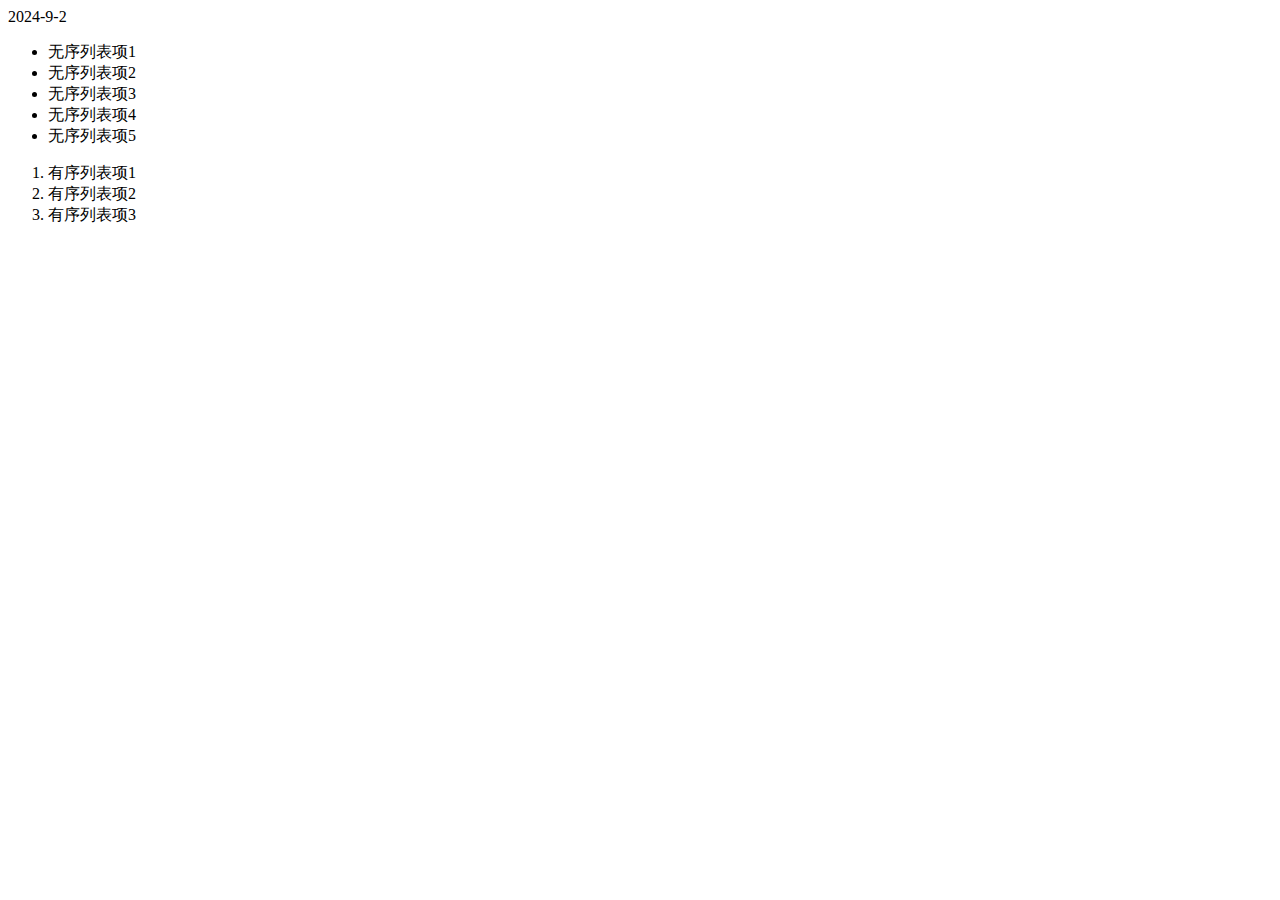
<file: 获取元素.html>
<!DOCTYPE html>
<html lang="en">
<head>
    <meta charset="UTF-8">
    <meta http-equiv="X-UA-Compatible" content="IE=edge">
    <meta name="viewport" content="width=device-width, initial-scale=1.0">
    <title>Document</title>
</head>
<body>
    <div id = "date">2024-9-2</div>
    <ul>
        <li>无序列表项1</li>
        <li>无序列表项2</li>
        <li>无序列表项3</li>
        <li>无序列表项4</li>
        <li>无序列表项5</li>
    </ul>
    <ol>
        <li>有序列表项1</li>
        <li>有序列表项2</li>
        <li>有序列表项3</li>
    </ol>
    <script>
        //通过ID获取元素
        var time = document.getElementById('date');
        console.log(time);
        /* time.onclick = function(){
            alert('您点击的是日期');
        } */
        //通过标签名获取元素
        var lis = document.getElementsByTagName('li');
        console.log(lis);   //获取的是指定标签构成的集合 （伪数组）
        //获取列表3
        lis[2].onmouseover =function(){
            this.style.backgroundColor = 'skyblue';
            this.style.color = 'white';
            this.style.fontSize ='100px';
            this.style.transition = '5s';
        }
        lis[2].onmouseout =function(){
            this.style.backgroundColor = 'white';
            this.style.color = 'black';
            this.style.fontSize ='16px';
            this.style.transition = '5s';
        }
        //遍历伪数组
        for(var i in lis){
            console.log(lis[i]);
        }
        var as = document.getElementsByTagName('a');
        console.log(as);
        var divs = document.getElementsByTagName('div');
        console.log(divs);
        //无论标签是0个，1个或多个，获得的都是标签集合（伪数组）
    </script>
</body>
</html>
</file>
<file: 自动滑动/styles.css>
body, html {
    margin: 0;
    padding: 0;
    overflow: hidden;
}

.slider {
    position: relative;
    width: 100%;
    height: 300px; /* 根据照片的高度调整 */
    overflow: hidden;
}

.slide {
    position: absolute;
    width: 100%;
    height: 100%;
    background-size: cover;
    background-position: center;
    transition: transform 0.5s ease;
}

.track {
    display: none;
}

.active {
    display: block;
}
</file>
<file: style.css>
/** style.css **/
.app{
    float:right;
    margin-right:10px;
    background-color: #ffffff;
    position: relative;
    display: flex;
    justify-content: center;
    align-items: center;
  }
  .niudunbai59{
    width: 80px;
    height: 80px;
    position: relative;
    display: flex;
    justify-content: center;
    align-items: center;
  }
  .niudunbai-dot-59{
    width: 20px;
    height: 100%;
    display: flex;
    justify-content: center;
    align-items: flex-end;
    transform-origin: center top;
  }
  .niudunbai-dot-59:before{
    content: '';
    width: 20px;
    height: 20px;
    position: relative;
    border-radius: 50%;
    background-color: #0093E9;
    background-image: linear-gradient(160deg, #0093E9 0%, #80D0C7 100%);
    box-shadow: inset 0 0 4px rgba(0,0,0,0.2);
  }
  .niudunbai-dot-59:after{
    content: '';
    width: 2px;
    height: 60px;
    position: absolute;
    top: 0;
    background-color: #0093E9;
    background-image: linear-gradient(160deg, #0093E9 0%, #80D0C7 100%);
  }
  .niudunbai-dot-59:first-child{
    animation: eff59 1.4s infinite;
  }
  .niudunbai-dot-59:last-child{
    animation: eff592 1.4s infinite;
  }
  @keyframes eff59{
    0% {
      transform: rotate(0deg);
      animation-timing-function: ease-out;
    }
  
    25% {
      transform: rotate(70deg);
      animation-timing-function: ease-in;
    }
  
    50% {
      transform: rotate(0deg);
      animation-timing-function: linear;
    }
  }
  @keyframes eff592{
    0% {
      transform: rotate(0deg);
      animation-timing-function: linear;
    }
  
    50% {
      transform: rotate(0deg);
      animation-timing-function: ease-out;
    }
  
    75% {
      transform: rotate(-70deg);
      animation-timing-function: ease-in;
    }
  }
</file>
